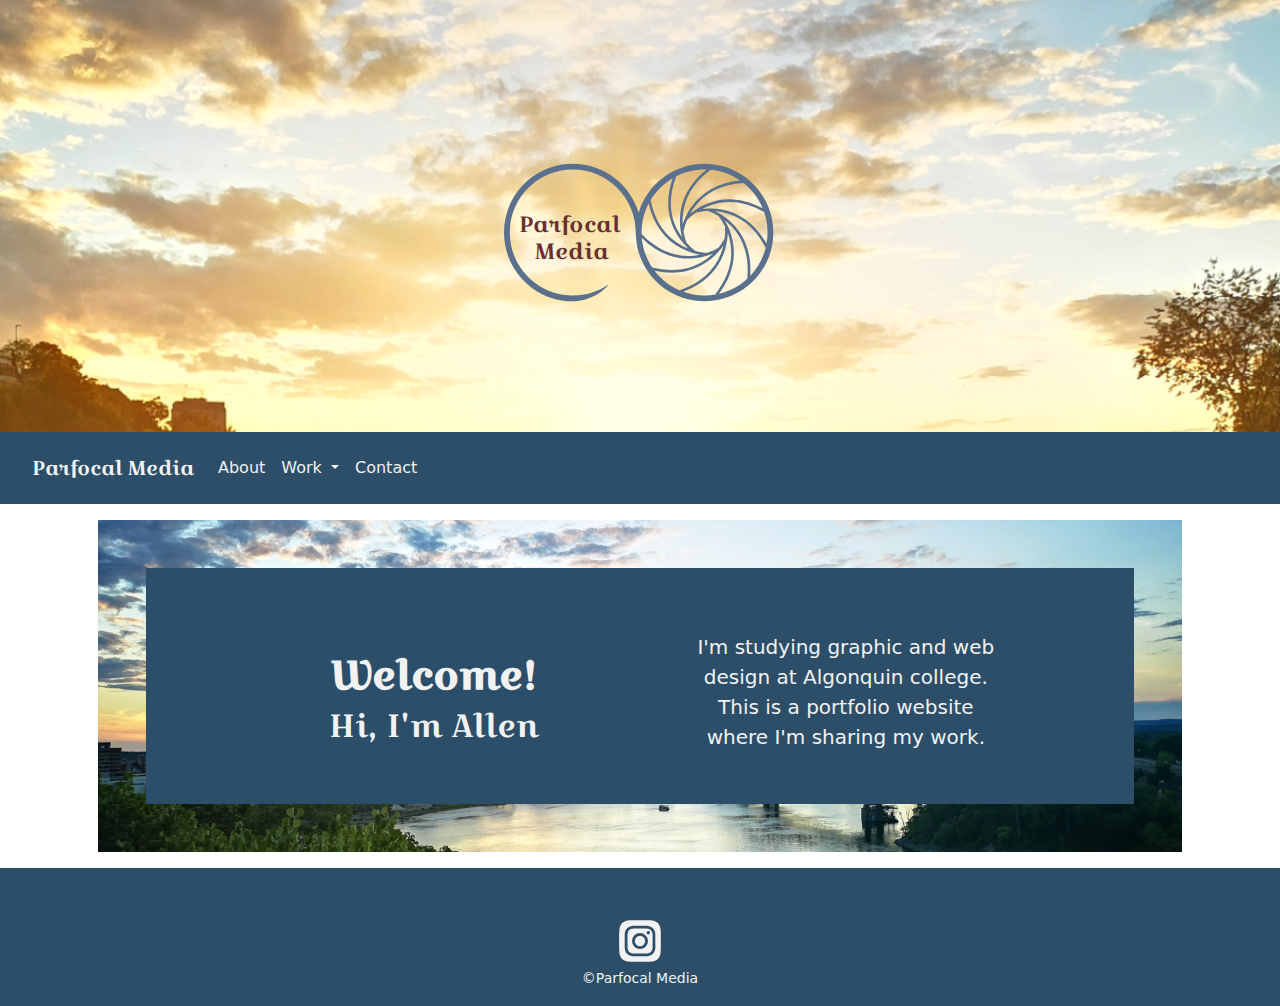
<file: index.html>
<!DOCTYPE html>
<html lang="en">
<head>
    <meta charset="UTF-8">
    <meta http-equiv="X-UA-Compatible" content="IE=edge">
    <meta name="viewport" content="width=device-width, initial-scale=1.0">
    <title>Parfocal - Home</title>
    <link rel="stylesheet" href="styles/style.css">
    <link rel="preconnect" href="https://fonts.googleapis.com">
    <link rel="preconnect" href="https://fonts.gstatic.com" crossorigin>
    <link href="https://fonts.googleapis.com/css2?family=Croissant+One&family=Raleway:ital@0;1&display=swap" rel="stylesheet">
    <link rel="icon" href="imgs/logo_small_transparent.png" type="image/x-icon">
</head>
<body>
    <header>
        <a href="#skiptarget" class="skip">Skip to main content</a>
        <!--headder with background image-->
        <div class="headderbanner">
            <!--logo and link home-->
            <a class="vectorlink" href="index.html">
                <svg class="headlogo" version="1.1" xmlns="http://www.w3.org/2000/svg" xmlns:xlink="http://www.w3.org/1999/xlink" viewBox="-55 0 1200 600">
                    <style type="text/css">
                        .st1{fill:#5A708C;}
                        .st3{fill:#683131;
                            font-family: 'Croissant One', cursive;
                            font-size: 83px;
                        }
                    </style>
                    <g id="Layer_3">
                        <g>
                            <path class="st1" d="M787.1,44.1c-116.8,0-215.4,77.6-247.1,184c-31.8-106.4-130.4-184-247.1-184C150.5,44.1,35,159.6,35,302
                                s115.5,257.9,257.9,257.9c51.3,0,112.5-30.1,133.6-63.2c-38,26.1-84,41.4-133.6,41.4C162.5,538.1,56.8,432.4,56.8,302
                                S162.5,65.9,292.9,65.9S529,171.6,529,302c0,12.1,4.8,58.7,11,73.8c31.8,106.4,130.4,184,247.1,184
                                c142.4,0,257.9-115.5,257.9-257.9S929.5,44.1,787.1,44.1z M1019.5,344.3c-21.2-37.9-47.3-68.2-77.8-90.2
                                c-26.9-19.3-57.1-32.3-90-38.5c-18.6-3.5-35.9-4.5-50.7-4.1c-0.2-0.1-0.4-0.1-0.5-0.1l0,0.1c-7.8,0.2-14.9,0.7-21.2,1.4
                                c6.4-3.3,13.2-6.6,20.5-9.5c67-27.1,137.8-19.8,210.7,21.7c8.3,24.1,12.8,50,12.8,76.9C1023.2,316.4,1021.9,330.6,1019.5,344.3z
                                M948.2,474.6c-29.6,27.6-66.2,47.7-107,57.3c26.7-35.8,44-72.9,51.5-110.7c6.4-32.5,5.6-65.4-2.4-97.8
                                c-4.5-18.4-10.8-34.5-17.3-47.8c0-0.2-0.1-0.4-0.1-0.5l-0.2,0c-3.4-7-6.9-13.3-10.1-18.7c5.8,4.5,11.7,9.4,17.5,15
                                c52.8,50.2,75.4,118.5,67.2,203.1L948.2,474.6z M863.4,278.6c0.6,5.6,1.8,22.2-0.7,44.5c-2.5,5-10.5,19.7-24.7,37.1
                                c-4.9,2.9-19.5,10.9-40.8,17.8c-5.6-0.2-22.2-1.3-43.9-7c-4.6-3.2-18-13.2-33.2-29.7c-2.1-5.2-8-20.8-11.8-42.9
                                c1-5.5,4.5-21.8,13.2-42.5c3.8-4.1,15.5-15.9,34.1-28.6c5.4-1.4,21.7-5,44.2-5.6c5.3,1.8,21,7.6,40.2,19.2
                                C843.4,245.2,853.5,258.5,863.4,278.6z M591.2,433.8c-21.8-32.4-35.8-70.4-39.3-111.5c31,30.3,64.5,52,100,64.5
                                c24.1,8.5,49,12.7,74.4,12.7c7.6,0,15.2-0.4,22.8-1.1c18.9-1.9,35.7-5.8,49.8-10.3c0.2,0,0.3,0,0.4,0c0,0,0,0,0.1,0l0-0.2
                                c7.4-2.4,14.1-4.9,19.9-7.3c-5.3,5.1-11,10.2-17.3,15.2c-57.2,45.1-128,57.8-210.6,37.6L591.2,433.8z M712.6,250.9
                                c-3.1,7.2-5.5,13.9-7.5,19.8c-0.4-7.3-0.5-15-0.1-23c3.3-71.3,38.7-132.1,105.3-180.7c40.7,4,78.4,18.3,110.4,40.2
                                c-41.8,3.8-78.9,14.9-110.7,33c-28.8,16.4-53.1,38.6-72.4,65.8c-11,15.5-19,30.8-24.8,44.4c-0.1,0.2-0.3,0.3-0.3,0.4L712.6,250.9z
                                M1004.9,210.7c-37.7-19.8-75.5-30.9-112.4-32.8c-33.1-1.7-65.5,3.7-96.5,16.2c-17.6,7.1-32.6,15.6-44.9,23.9
                                c-0.2,0.1-0.4,0.1-0.5,0.1l0,0.1c-6.5,4.4-12.2,8.7-17.1,12.6c3.5-6.3,7.5-12.6,12.1-19.1c41.4-58.6,104.4-90.7,187.3-95.5
                                C964.4,141,989.3,173.4,1004.9,210.7z M794.9,66c-32.8,25.7-57.9,55-74.7,87.2c-15.3,29.3-23.8,61.1-25.3,94.5
                                c-0.8,19,0.7,36.2,3.1,50.7c0,0.2-0.1,0.4-0.1,0.5l0.2,0c1.3,7.7,2.8,14.7,4.4,20.8c-4.3-5.9-8.5-12.3-12.5-19.3
                                C654.1,238.6,651.1,168.2,681,91C712.9,75,749,65.9,787.1,65.9C789.7,65.9,792.3,65.9,794.9,66z M667.6,98.3
                                c-13.9,39.6-19.2,78-15.9,114.4c3,33,13,64.3,29.8,93.2c9.5,16.4,20.1,30,30,41c0.1,0.2,0.2,0.4,0.2,0.4l0.1-0.1
                                c5.3,5.8,10.3,10.8,14.9,15.1c-6.7-2.6-13.6-5.7-20.6-9.2c-64.2-32.8-105-91-121.4-172.9C605.2,146.5,633.7,118.3,667.6,98.3z
                                M577.4,193.4c9.7,41.4,26.1,77.2,48.8,106.4c20.3,26.1,45.7,47.1,75.5,62.3c16.9,8.6,33.2,14.4,47.4,18.3
                                c0.2,0.1,0.3,0.2,0.4,0.3l0.1-0.1c7.6,2,14.5,3.5,20.7,4.6c-7.2,1.4-14.8,2.6-22.7,3.4c-72.1,7-138.2-20.3-196.5-81.2
                                c0-1.7-0.1-3.5-0.1-5.2C551,262.8,560.6,225.9,577.4,193.4z M599.6,445.5c22,4.7,43.4,7,64,7c19.7,0,38.7-2.1,56.8-6.4
                                c32.2-7.6,61.8-22,88-42.8c14.9-11.8,26.9-24.2,36.3-35.6c0.2-0.1,0.3-0.2,0.4-0.3l-0.1-0.1c5-6,9.2-11.7,12.8-16.9
                                c-1.7,7.1-3.7,14.5-6.4,22.1c-23.7,68.9-76.5,117.8-156.9,145.5l0.5,1.5C657.3,503.5,624.4,477.8,599.6,445.5z M707.1,524.2
                                c41.8-15.6,76.4-37.6,103.1-65.3c23-23.8,40.1-52,50.9-83.6c6.1-18,9.5-34.9,11.3-49.6c0.1-0.2,0.2-0.4,0.2-0.4l-0.1-0.1
                                c0.9-7.8,1.4-14.9,1.6-21.2c2.4,6.9,4.7,14.2,6.6,22c17.3,70.8-0.6,140.5-53.3,207.2l1.4,1.1c-13.5,2.4-27.5,3.7-41.7,3.7
                                C759,538.1,732.1,533.2,707.1,524.2z M958.3,464.6c3-44.1-2.6-84.3-16.6-119.8c-12.1-30.8-30.6-58.1-54.9-81
                                c-13.8-13-27.8-23.2-40.4-30.9c-0.1-0.2-0.3-0.3-0.3-0.4l-0.1,0.1c-6.7-4.1-12.9-7.5-18.6-10.3c7.3,0.6,14.9,1.6,22.8,3.1
                                c71.3,13.6,127.2,58.7,166,133.9C1006.2,399.5,985.9,435.6,958.3,464.6z"/>
                        </g>
                    </g>
                    <g id="Layer_1">
                        <text><tspan x="90" y="300" class="st3">Parfocal</tspan><tspan x="150" y="400" class="st3">Media</tspan></text>
                    </g>
                </svg>
            </a>
        </div>
        <!--responsive nav-->
        <nav class="navbar navbar-expand-md">
                <a class="navbar-brand" href="index.html">Parfocal Media</a>
                <button class="navbar-toggler" type="button" data-bs-toggle="collapse" data-bs-target="#navbarNav">
                    <span class="navbar-dark navbar-toggler-icon"></span>
                </button>
                <div class="collapse navbar-collapse" id="navbarNav">
                    <ul class="navbar-nav">
                        <li class="nav-item">
                            <a class="nav-link" href="about.html">About</a>
                        </li>
                        <li class="nav-item dropdown">
                            <a class="nav-link dropdown-toggle" href="#" id="workDropdown" role="button" data-bs-toggle="dropdown" aria-expanded="false">
                                Work
                            </a>
                            <ul class="dropdown-menu" aria-labelledby="workDropdown">
                                <li><a class="dropdown-item" href="photography.html">Photography</a></li>
                                <li><a class="dropdown-item" href="videography.html">Videography</a></li>
                                <li><a class="dropdown-item" href="graphics.html">Graphic Design</a></li>
                                <li><a class="dropdown-item" href="webdev.html">Web Development</a></li>
                            </ul>
                        </li>
                        <li class="nav-item">
                            <a class="nav-link" href="contact.html">Contact</a>
                        </li>
                    </ul>
                </div>
        </nav>
    </header>
    <main>
        <div class="container">
            <!--hero banner-->
            <div class="hero">
                <div class="container bluebox">
                    <div class="row justify-content-center align-items-center">
                        <div class="col-lg-5 headders">
                            <h1 id="skiptarget">Welcome!</h1>
                            <h2>Hi, I'm Allen</h2>
                        </div>
                        <div class="col-lg-5">
                            <article>I'm studying graphic and web design at Algonquin college. This is a portfolio website where I'm sharing my work.</article>
                        </div>
                    </div>
                </div>
            </div>
        </div>
    </main>
    <footer>
        <!--footer extending full width-->
        <div class="container-fluid">
            <!--social media links-->
            <ul class="smlist socials" itemscope itemtype="https://schema.org/LocalBusiness" >
                <li><a itemprop="url" href="https://www.instagram.com/parfocalmedia/" target="_blank">
                    <svg xmlns="http://www.w3.org/2000/svg" data-name="Layer 1" width="50" height="50" viewBox="0 0 24 24" id="instagram">
                        <title>Instagram</title>
                        <path fill="#f2f2f2" d="M12,9.52A2.48,2.48,0,1,0,14.48,12,2.48,2.48,0,0,0,12,9.52Zm9.93-2.45a6.53,6.53,0,0,0-.42-2.26,4,4,0,0,0-2.32-2.32,6.53,6.53,0,0,0-2.26-.42C15.64,2,15.26,2,12,2s-3.64,0-4.93.07a6.53,6.53,0,0,0-2.26.42A4,4,0,0,0,2.49,4.81a6.53,6.53,0,0,0-.42,2.26C2,8.36,2,8.74,2,12s0,3.64.07,4.93a6.86,6.86,0,0,0,.42,2.27,3.94,3.94,0,0,0,.91,1.4,3.89,3.89,0,0,0,1.41.91,6.53,6.53,0,0,0,2.26.42C8.36,22,8.74,22,12,22s3.64,0,4.93-.07a6.53,6.53,0,0,0,2.26-.42,3.89,3.89,0,0,0,1.41-.91,3.94,3.94,0,0,0,.91-1.4,6.6,6.6,0,0,0,.42-2.27C22,15.64,22,15.26,22,12S22,8.36,21.93,7.07Zm-2.54,8A5.73,5.73,0,0,1,19,16.87,3.86,3.86,0,0,1,16.87,19a5.73,5.73,0,0,1-1.81.35c-.79,0-1,0-3.06,0s-2.27,0-3.06,0A5.73,5.73,0,0,1,7.13,19a3.51,3.51,0,0,1-1.31-.86A3.51,3.51,0,0,1,5,16.87a5.49,5.49,0,0,1-.34-1.81c0-.79,0-1,0-3.06s0-2.27,0-3.06A5.49,5.49,0,0,1,5,7.13a3.51,3.51,0,0,1,.86-1.31A3.59,3.59,0,0,1,7.13,5a5.73,5.73,0,0,1,1.81-.35h0c.79,0,1,0,3.06,0s2.27,0,3.06,0A5.73,5.73,0,0,1,16.87,5a3.51,3.51,0,0,1,1.31.86A3.51,3.51,0,0,1,19,7.13a5.73,5.73,0,0,1,.35,1.81c0,.79,0,1,0,3.06S19.42,14.27,19.39,15.06Zm-1.6-7.44a2.38,2.38,0,0,0-1.41-1.41A4,4,0,0,0,15,6c-.78,0-1,0-3,0s-2.22,0-3,0a4,4,0,0,0-1.38.26A2.38,2.38,0,0,0,6.21,7.62,4.27,4.27,0,0,0,6,9c0,.78,0,1,0,3s0,2.22,0,3a4.27,4.27,0,0,0,.26,1.38,2.38,2.38,0,0,0,1.41,1.41A4.27,4.27,0,0,0,9,18.05H9c.78,0,1,0,3,0s2.22,0,3,0a4,4,0,0,0,1.38-.26,2.38,2.38,0,0,0,1.41-1.41A4,4,0,0,0,18.05,15c0-.78,0-1,0-3s0-2.22,0-3A3.78,3.78,0,0,0,17.79,7.62ZM12,15.82A3.81,3.81,0,0,1,8.19,12h0A3.82,3.82,0,1,1,12,15.82Zm4-6.89a.9.9,0,0,1,0-1.79h0a.9.9,0,0,1,0,1.79Z"></path>
                    </svg>
                </a></li>
                <!-- links out for now
                <li><a itemprop="url" href="https://www.facebook.com/" target="_blank">
                    <svg xmlns="http://www.w3.org/2000/svg" data-name="Layer 1" width="50" height="50" viewBox="0 0 24 24" id="facebook">
                        <title>Facebook</title>
                        <path fill="#f2f2f2" d="M20.9,2H3.1A1.1,1.1,0,0,0,2,3.1V20.9A1.1,1.1,0,0,0,3.1,22h9.58V14.25h-2.6v-3h2.6V9a3.64,3.64,0,0,1,3.88-4,20.26,20.26,0,0,1,2.33.12v2.7H17.3c-1.26,0-1.5.6-1.5,1.47v1.93h3l-.39,3H15.8V22h5.1A1.1,1.1,0,0,0,22,20.9V3.1A1.1,1.1,0,0,0,20.9,2Z"></path></svg>        
                </a></li>
                <li><a itemprop="url" href="https://ca.linkedin.com/"  target="_blank">
                    <svg xmlns="http://www.w3.org/2000/svg" data-name="Layer 1" width="50" height="50" viewBox="0 0 24 24" id="linkedin">
                        <title>Linked In</title>
                        <path fill="#f2f2f2" d="M20.47,2H3.53A1.45,1.45,0,0,0,2.06,3.43V20.57A1.45,1.45,0,0,0,3.53,22H20.47a1.45,1.45,0,0,0,1.47-1.43V3.43A1.45,1.45,0,0,0,20.47,2ZM8.09,18.74h-3v-9h3ZM6.59,8.48h0a1.56,1.56,0,1,1,0-3.12,1.57,1.57,0,1,1,0,3.12ZM18.91,18.74h-3V13.91c0-1.21-.43-2-1.52-2A1.65,1.65,0,0,0,12.85,13a2,2,0,0,0-.1.73v5h-3s0-8.18,0-9h3V11A3,3,0,0,1,15.46,9.5c2,0,3.45,1.29,3.45,4.06Z"></path>
                    </svg>
                </a></li>
                -->
            </ul>
            <div class="footercr" itemscope itemtype="https://schema.org/LocalBusiness">
                <small class="copyright" itemprop="legalName">&copy;Parfocal Media</small>
            </div>
        </div>
    </footer>

    <!-- Latest compiled and minified CSS -->
    <link rel="stylesheet" href="https://cdn.jsdelivr.net/npm/bootstrap@5.3.0/dist/css/bootstrap.min.css">

    <!-- jQuery library -->
    <script src="https://cdn.jsdelivr.net/npm/jquery@3.6.3/dist/jquery.slim.min.js"></script>

    <!-- Popper JS -->
    <script src="https://cdn.jsdelivr.net/npm/popper.js@1.16.1/dist/umd/popper.min.js"></script>

    <!-- JavaScript Bundle with Popper -->
    <script src="https://cdn.jsdelivr.net/npm/bootstrap@5.3.0/dist/js/bootstrap.bundle.min.js"></script>

</body>
</html>
</file>
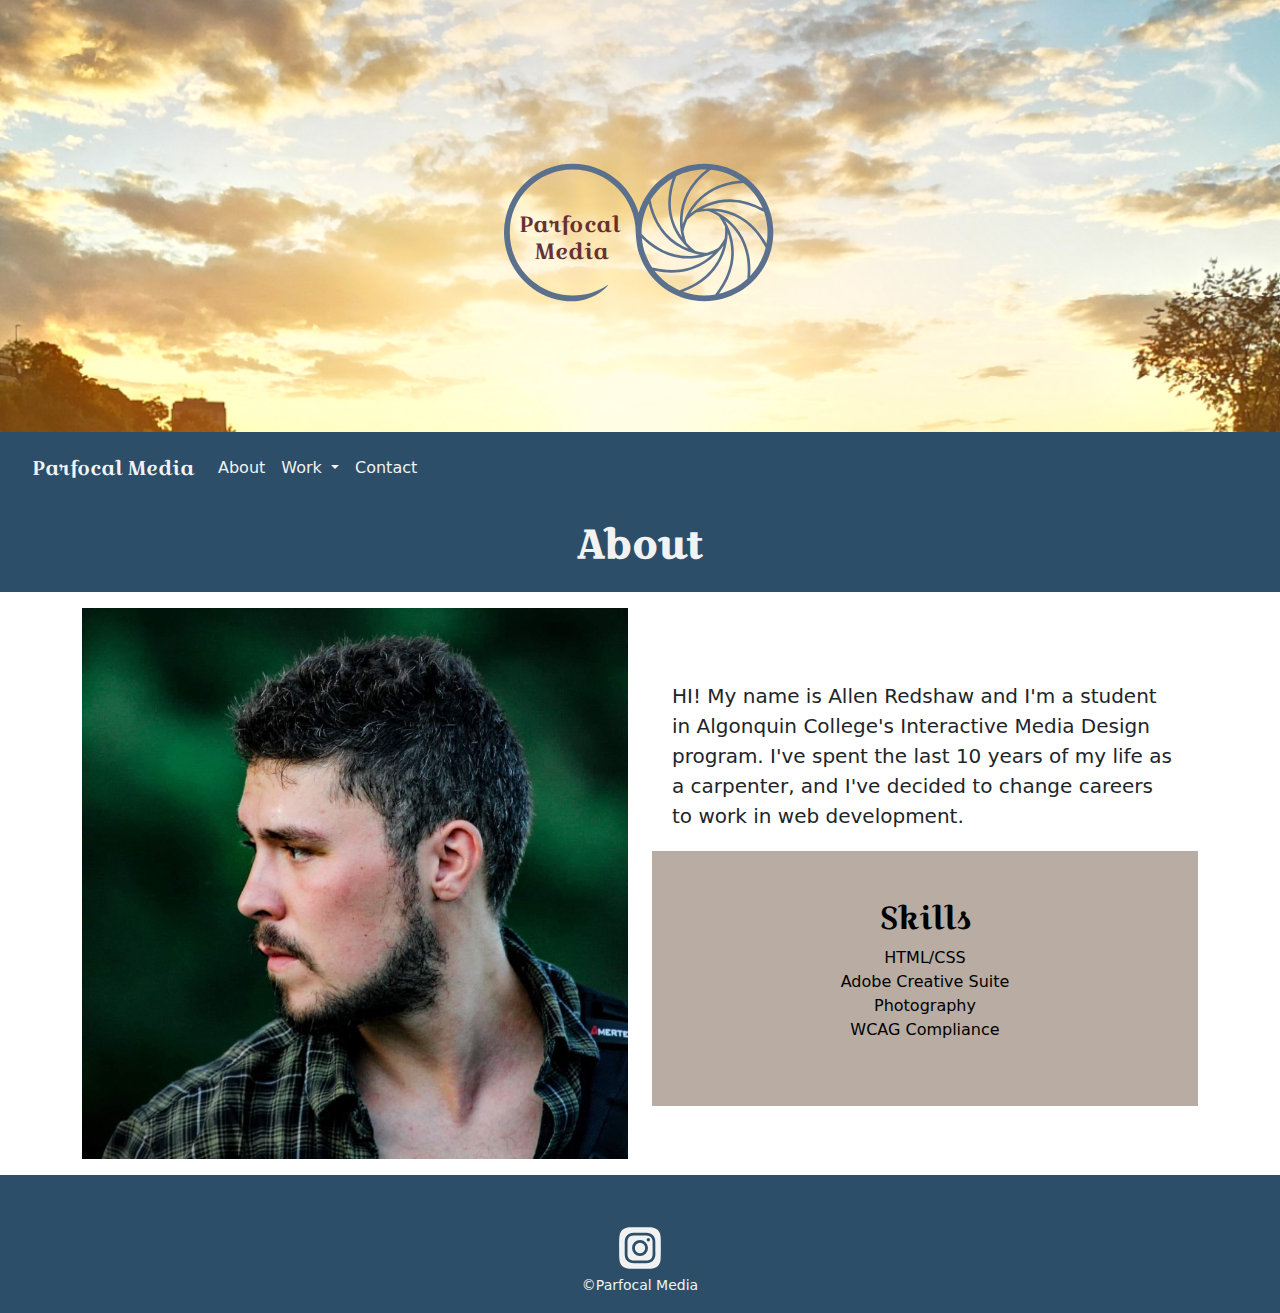
<file: about.html>
<!DOCTYPE html>
<html lang="en">
<head>
    <meta charset="UTF-8">
    <meta http-equiv="X-UA-Compatible" content="IE=edge">
    <meta name="viewport" content="width=device-width, initial-scale=1.0">
    <title>Parfocal - About</title>
    <link rel="stylesheet" href="styles/style.css">
    <link rel="preconnect" href="https://fonts.googleapis.com">
    <link rel="preconnect" href="https://fonts.gstatic.com" crossorigin>
    <link href="https://fonts.googleapis.com/css2?family=Croissant+One&family=Raleway:ital@0;1&display=swap" rel="stylesheet">
    <link rel="icon" href="imgs/logo_small_transparent.png" type="image/x-icon">
</head>
<body>
    <header>
        <a href="#skiptarget" class="skip">Skip to main content</a>
        <!--headder with background image-->
        <div class="headderbanner">
            <!--logo and link home-->
            <a class="vectorlink" href="index.html">
                <svg class="headlogo" version="1.1" xmlns="http://www.w3.org/2000/svg" xmlns:xlink="http://www.w3.org/1999/xlink" viewBox="-55 0 1200 600">
                    <style type="text/css">
                        .st1{fill:#5A708C;}
                        .st3{fill:#683131;
                            font-family: 'Croissant One', cursive;
                            font-size: 83px;
                        }
                    </style>
                    <g id="Layer_3">
                        <g>
                            <path class="st1" d="M787.1,44.1c-116.8,0-215.4,77.6-247.1,184c-31.8-106.4-130.4-184-247.1-184C150.5,44.1,35,159.6,35,302
                                s115.5,257.9,257.9,257.9c51.3,0,112.5-30.1,133.6-63.2c-38,26.1-84,41.4-133.6,41.4C162.5,538.1,56.8,432.4,56.8,302
                                S162.5,65.9,292.9,65.9S529,171.6,529,302c0,12.1,4.8,58.7,11,73.8c31.8,106.4,130.4,184,247.1,184
                                c142.4,0,257.9-115.5,257.9-257.9S929.5,44.1,787.1,44.1z M1019.5,344.3c-21.2-37.9-47.3-68.2-77.8-90.2
                                c-26.9-19.3-57.1-32.3-90-38.5c-18.6-3.5-35.9-4.5-50.7-4.1c-0.2-0.1-0.4-0.1-0.5-0.1l0,0.1c-7.8,0.2-14.9,0.7-21.2,1.4
                                c6.4-3.3,13.2-6.6,20.5-9.5c67-27.1,137.8-19.8,210.7,21.7c8.3,24.1,12.8,50,12.8,76.9C1023.2,316.4,1021.9,330.6,1019.5,344.3z
                                M948.2,474.6c-29.6,27.6-66.2,47.7-107,57.3c26.7-35.8,44-72.9,51.5-110.7c6.4-32.5,5.6-65.4-2.4-97.8
                                c-4.5-18.4-10.8-34.5-17.3-47.8c0-0.2-0.1-0.4-0.1-0.5l-0.2,0c-3.4-7-6.9-13.3-10.1-18.7c5.8,4.5,11.7,9.4,17.5,15
                                c52.8,50.2,75.4,118.5,67.2,203.1L948.2,474.6z M863.4,278.6c0.6,5.6,1.8,22.2-0.7,44.5c-2.5,5-10.5,19.7-24.7,37.1
                                c-4.9,2.9-19.5,10.9-40.8,17.8c-5.6-0.2-22.2-1.3-43.9-7c-4.6-3.2-18-13.2-33.2-29.7c-2.1-5.2-8-20.8-11.8-42.9
                                c1-5.5,4.5-21.8,13.2-42.5c3.8-4.1,15.5-15.9,34.1-28.6c5.4-1.4,21.7-5,44.2-5.6c5.3,1.8,21,7.6,40.2,19.2
                                C843.4,245.2,853.5,258.5,863.4,278.6z M591.2,433.8c-21.8-32.4-35.8-70.4-39.3-111.5c31,30.3,64.5,52,100,64.5
                                c24.1,8.5,49,12.7,74.4,12.7c7.6,0,15.2-0.4,22.8-1.1c18.9-1.9,35.7-5.8,49.8-10.3c0.2,0,0.3,0,0.4,0c0,0,0,0,0.1,0l0-0.2
                                c7.4-2.4,14.1-4.9,19.9-7.3c-5.3,5.1-11,10.2-17.3,15.2c-57.2,45.1-128,57.8-210.6,37.6L591.2,433.8z M712.6,250.9
                                c-3.1,7.2-5.5,13.9-7.5,19.8c-0.4-7.3-0.5-15-0.1-23c3.3-71.3,38.7-132.1,105.3-180.7c40.7,4,78.4,18.3,110.4,40.2
                                c-41.8,3.8-78.9,14.9-110.7,33c-28.8,16.4-53.1,38.6-72.4,65.8c-11,15.5-19,30.8-24.8,44.4c-0.1,0.2-0.3,0.3-0.3,0.4L712.6,250.9z
                                M1004.9,210.7c-37.7-19.8-75.5-30.9-112.4-32.8c-33.1-1.7-65.5,3.7-96.5,16.2c-17.6,7.1-32.6,15.6-44.9,23.9
                                c-0.2,0.1-0.4,0.1-0.5,0.1l0,0.1c-6.5,4.4-12.2,8.7-17.1,12.6c3.5-6.3,7.5-12.6,12.1-19.1c41.4-58.6,104.4-90.7,187.3-95.5
                                C964.4,141,989.3,173.4,1004.9,210.7z M794.9,66c-32.8,25.7-57.9,55-74.7,87.2c-15.3,29.3-23.8,61.1-25.3,94.5
                                c-0.8,19,0.7,36.2,3.1,50.7c0,0.2-0.1,0.4-0.1,0.5l0.2,0c1.3,7.7,2.8,14.7,4.4,20.8c-4.3-5.9-8.5-12.3-12.5-19.3
                                C654.1,238.6,651.1,168.2,681,91C712.9,75,749,65.9,787.1,65.9C789.7,65.9,792.3,65.9,794.9,66z M667.6,98.3
                                c-13.9,39.6-19.2,78-15.9,114.4c3,33,13,64.3,29.8,93.2c9.5,16.4,20.1,30,30,41c0.1,0.2,0.2,0.4,0.2,0.4l0.1-0.1
                                c5.3,5.8,10.3,10.8,14.9,15.1c-6.7-2.6-13.6-5.7-20.6-9.2c-64.2-32.8-105-91-121.4-172.9C605.2,146.5,633.7,118.3,667.6,98.3z
                                M577.4,193.4c9.7,41.4,26.1,77.2,48.8,106.4c20.3,26.1,45.7,47.1,75.5,62.3c16.9,8.6,33.2,14.4,47.4,18.3
                                c0.2,0.1,0.3,0.2,0.4,0.3l0.1-0.1c7.6,2,14.5,3.5,20.7,4.6c-7.2,1.4-14.8,2.6-22.7,3.4c-72.1,7-138.2-20.3-196.5-81.2
                                c0-1.7-0.1-3.5-0.1-5.2C551,262.8,560.6,225.9,577.4,193.4z M599.6,445.5c22,4.7,43.4,7,64,7c19.7,0,38.7-2.1,56.8-6.4
                                c32.2-7.6,61.8-22,88-42.8c14.9-11.8,26.9-24.2,36.3-35.6c0.2-0.1,0.3-0.2,0.4-0.3l-0.1-0.1c5-6,9.2-11.7,12.8-16.9
                                c-1.7,7.1-3.7,14.5-6.4,22.1c-23.7,68.9-76.5,117.8-156.9,145.5l0.5,1.5C657.3,503.5,624.4,477.8,599.6,445.5z M707.1,524.2
                                c41.8-15.6,76.4-37.6,103.1-65.3c23-23.8,40.1-52,50.9-83.6c6.1-18,9.5-34.9,11.3-49.6c0.1-0.2,0.2-0.4,0.2-0.4l-0.1-0.1
                                c0.9-7.8,1.4-14.9,1.6-21.2c2.4,6.9,4.7,14.2,6.6,22c17.3,70.8-0.6,140.5-53.3,207.2l1.4,1.1c-13.5,2.4-27.5,3.7-41.7,3.7
                                C759,538.1,732.1,533.2,707.1,524.2z M958.3,464.6c3-44.1-2.6-84.3-16.6-119.8c-12.1-30.8-30.6-58.1-54.9-81
                                c-13.8-13-27.8-23.2-40.4-30.9c-0.1-0.2-0.3-0.3-0.3-0.4l-0.1,0.1c-6.7-4.1-12.9-7.5-18.6-10.3c7.3,0.6,14.9,1.6,22.8,3.1
                                c71.3,13.6,127.2,58.7,166,133.9C1006.2,399.5,985.9,435.6,958.3,464.6z"/>
                        </g>
                    </g>
                    <g id="Layer_1">
                        <text><tspan x="90" y="300" class="st3">Parfocal</tspan><tspan x="150" y="400" class="st3">Media</tspan></text>
                    </g>
                </svg>
            </a>
        </div>
            <!--responsive nav-->
            <nav class="navbar navbar-expand-md">
                <a class="navbar-brand" href="index.html">Parfocal Media</a>
                <button class="navbar-toggler" type="button" data-bs-toggle="collapse" data-bs-target="#navbarNav">
                    <span class="navbar-dark navbar-toggler-icon"></span>
                </button>
                <div class="collapse navbar-collapse" id="navbarNav">
                    <ul class="navbar-nav">
                        <li class="nav-item">
                            <a class="nav-link" href="about.html">About</a>
                        </li>
                        <li class="nav-item dropdown">
                            <a class="nav-link dropdown-toggle" href="#" id="workDropdown" role="button" data-bs-toggle="dropdown" aria-expanded="false">
                                Work
                            </a>
                            <ul class="dropdown-menu" aria-labelledby="workDropdown">
                                <li><a class="dropdown-item" href="photography.html">Photography</a></li>
                                <li><a class="dropdown-item" href="videography.html">Videography</a></li>
                                <li><a class="dropdown-item" href="graphics.html">Graphic Design</a></li>
                                <li><a class="dropdown-item" href="webdev.html">Web Development</a></li>
                            </ul>
                        </li>
                        <li class="nav-item">
                            <a class="nav-link" href="contact.html">Contact</a>
                        </li>
                    </ul>
                </div>
            </nav>
    </header>
    <main>
        <div class="container-fluid bluebanner">
            <!--about-->
            <h1 id="skiptarget">About</h1>
        </div>
        <!--image of me-->
        <div itemscope itemtype="http://schema.org/Person" class="container">
            <div class="row justify-content-center align-items-md-center">
                <div class="col-12 col-md-6">
                    <picture itemprop="image">
                        <source media="(min-width: 992px)" 
                        srcset="imgs/me-900_x_908.jpg 1x, imgs/me-1800_x_1816.jpg 2x"
                        >
                        <source media="(min-width: 768px)" 
                        srcset="imgs/me-600_x_605.jpg 1x, imgs/me-900_x_908.jpg 2x"
                        >
                        <source media="(max-width: 767px)" 
                        srcset="imgs/me-300_x_303.jpg 1x, imgs/me-600_x_605.jpg 2x"
                        >
                        <img src="imgs/me-600_x_605.jpg" alt="Portrait of Allen Redshaw">
                    </picture>
                </div>
                <div class="col-12 col-md-6">
                    <!--blurb-->
                    <article class="nobox">
                        HI! My name is <span itemprop="givenName">Allen</span> <span itemprop="familyName">Redshaw</span> and I'm a <span itemprop="jobTitle">student</span> in Algonquin College's Interactive Media Design program. I've spent the last 10 years of my life as a carpenter, and I've decided to change careers to work in web development.
                    </article>
                    <aside class="tanbox">
                        <h2>Skills</h2>
                        <ul class="centered-list">
                            <li>HTML/CSS</li>
                            <li>Adobe Creative Suite</li>
                            <li>Photography</li>
                            <li>WCAG Compliance</li>
                        </ul>
                    </aside>
                </div>
            </div>
        </div>
    </main>
    <footer>
        <!--footer extending full width-->
        <div class="container-fluid">
            <!--social media links-->
            <ul class="smlist socials" itemscope itemtype="https://schema.org/LocalBusiness">
                <li><a itemprop="url" href="https://www.instagram.com/parfocalmedia/" target="_blank">
                    <svg xmlns="http://www.w3.org/2000/svg" data-name="Layer 1" width="50" height="50" viewBox="0 0 24 24" id="instagram">
                        <title>Instagram</title>
                        <path fill="#f2f2f2" d="M12,9.52A2.48,2.48,0,1,0,14.48,12,2.48,2.48,0,0,0,12,9.52Zm9.93-2.45a6.53,6.53,0,0,0-.42-2.26,4,4,0,0,0-2.32-2.32,6.53,6.53,0,0,0-2.26-.42C15.64,2,15.26,2,12,2s-3.64,0-4.93.07a6.53,6.53,0,0,0-2.26.42A4,4,0,0,0,2.49,4.81a6.53,6.53,0,0,0-.42,2.26C2,8.36,2,8.74,2,12s0,3.64.07,4.93a6.86,6.86,0,0,0,.42,2.27,3.94,3.94,0,0,0,.91,1.4,3.89,3.89,0,0,0,1.41.91,6.53,6.53,0,0,0,2.26.42C8.36,22,8.74,22,12,22s3.64,0,4.93-.07a6.53,6.53,0,0,0,2.26-.42,3.89,3.89,0,0,0,1.41-.91,3.94,3.94,0,0,0,.91-1.4,6.6,6.6,0,0,0,.42-2.27C22,15.64,22,15.26,22,12S22,8.36,21.93,7.07Zm-2.54,8A5.73,5.73,0,0,1,19,16.87,3.86,3.86,0,0,1,16.87,19a5.73,5.73,0,0,1-1.81.35c-.79,0-1,0-3.06,0s-2.27,0-3.06,0A5.73,5.73,0,0,1,7.13,19a3.51,3.51,0,0,1-1.31-.86A3.51,3.51,0,0,1,5,16.87a5.49,5.49,0,0,1-.34-1.81c0-.79,0-1,0-3.06s0-2.27,0-3.06A5.49,5.49,0,0,1,5,7.13a3.51,3.51,0,0,1,.86-1.31A3.59,3.59,0,0,1,7.13,5a5.73,5.73,0,0,1,1.81-.35h0c.79,0,1,0,3.06,0s2.27,0,3.06,0A5.73,5.73,0,0,1,16.87,5a3.51,3.51,0,0,1,1.31.86A3.51,3.51,0,0,1,19,7.13a5.73,5.73,0,0,1,.35,1.81c0,.79,0,1,0,3.06S19.42,14.27,19.39,15.06Zm-1.6-7.44a2.38,2.38,0,0,0-1.41-1.41A4,4,0,0,0,15,6c-.78,0-1,0-3,0s-2.22,0-3,0a4,4,0,0,0-1.38.26A2.38,2.38,0,0,0,6.21,7.62,4.27,4.27,0,0,0,6,9c0,.78,0,1,0,3s0,2.22,0,3a4.27,4.27,0,0,0,.26,1.38,2.38,2.38,0,0,0,1.41,1.41A4.27,4.27,0,0,0,9,18.05H9c.78,0,1,0,3,0s2.22,0,3,0a4,4,0,0,0,1.38-.26,2.38,2.38,0,0,0,1.41-1.41A4,4,0,0,0,18.05,15c0-.78,0-1,0-3s0-2.22,0-3A3.78,3.78,0,0,0,17.79,7.62ZM12,15.82A3.81,3.81,0,0,1,8.19,12h0A3.82,3.82,0,1,1,12,15.82Zm4-6.89a.9.9,0,0,1,0-1.79h0a.9.9,0,0,1,0,1.79Z"></path>
                    </svg>
                </a></li>
                <!-- links out for now
                <li><a itemprop="url" href="https://www.facebook.com/" target="_blank">
                    <svg xmlns="http://www.w3.org/2000/svg" data-name="Layer 1" width="50" height="50" viewBox="0 0 24 24" id="facebook">
                        <title>Facebook</title>
                        <path fill="#f2f2f2" d="M20.9,2H3.1A1.1,1.1,0,0,0,2,3.1V20.9A1.1,1.1,0,0,0,3.1,22h9.58V14.25h-2.6v-3h2.6V9a3.64,3.64,0,0,1,3.88-4,20.26,20.26,0,0,1,2.33.12v2.7H17.3c-1.26,0-1.5.6-1.5,1.47v1.93h3l-.39,3H15.8V22h5.1A1.1,1.1,0,0,0,22,20.9V3.1A1.1,1.1,0,0,0,20.9,2Z"></path></svg>        
                </a></li>
                <li><a itemprop="url" href="https://ca.linkedin.com/"  target="_blank">
                    <svg xmlns="http://www.w3.org/2000/svg" data-name="Layer 1" width="50" height="50" viewBox="0 0 24 24" id="linkedin">
                        <title>Linked In</title>
                        <path fill="#f2f2f2" d="M20.47,2H3.53A1.45,1.45,0,0,0,2.06,3.43V20.57A1.45,1.45,0,0,0,3.53,22H20.47a1.45,1.45,0,0,0,1.47-1.43V3.43A1.45,1.45,0,0,0,20.47,2ZM8.09,18.74h-3v-9h3ZM6.59,8.48h0a1.56,1.56,0,1,1,0-3.12,1.57,1.57,0,1,1,0,3.12ZM18.91,18.74h-3V13.91c0-1.21-.43-2-1.52-2A1.65,1.65,0,0,0,12.85,13a2,2,0,0,0-.1.73v5h-3s0-8.18,0-9h3V11A3,3,0,0,1,15.46,9.5c2,0,3.45,1.29,3.45,4.06Z"></path>
                    </svg>
                </a></li>
                -->
            </ul>
            <div class="footercr" itemscope itemtype="https://schema.org/LocalBusiness">
                <small class="copyright" itemprop="legalName">&copy;Parfocal Media</small>
            </div>
        </div>
    </footer>
    
    <!-- Latest compiled and minified CSS -->
    <link rel="stylesheet" href="https://cdn.jsdelivr.net/npm/bootstrap@5.3.0/dist/css/bootstrap.min.css">

    <!-- jQuery library -->
    <script src="https://cdn.jsdelivr.net/npm/jquery@3.6.3/dist/jquery.slim.min.js"></script>

    <!-- Popper JS -->
    <script src="https://cdn.jsdelivr.net/npm/popper.js@1.16.1/dist/umd/popper.min.js"></script>

    <!-- JavaScript Bundle with Popper -->
    <script src="https://cdn.jsdelivr.net/npm/bootstrap@5.3.0/dist/js/bootstrap.bundle.min.js"></script>
    
</body>
</html>
</file>
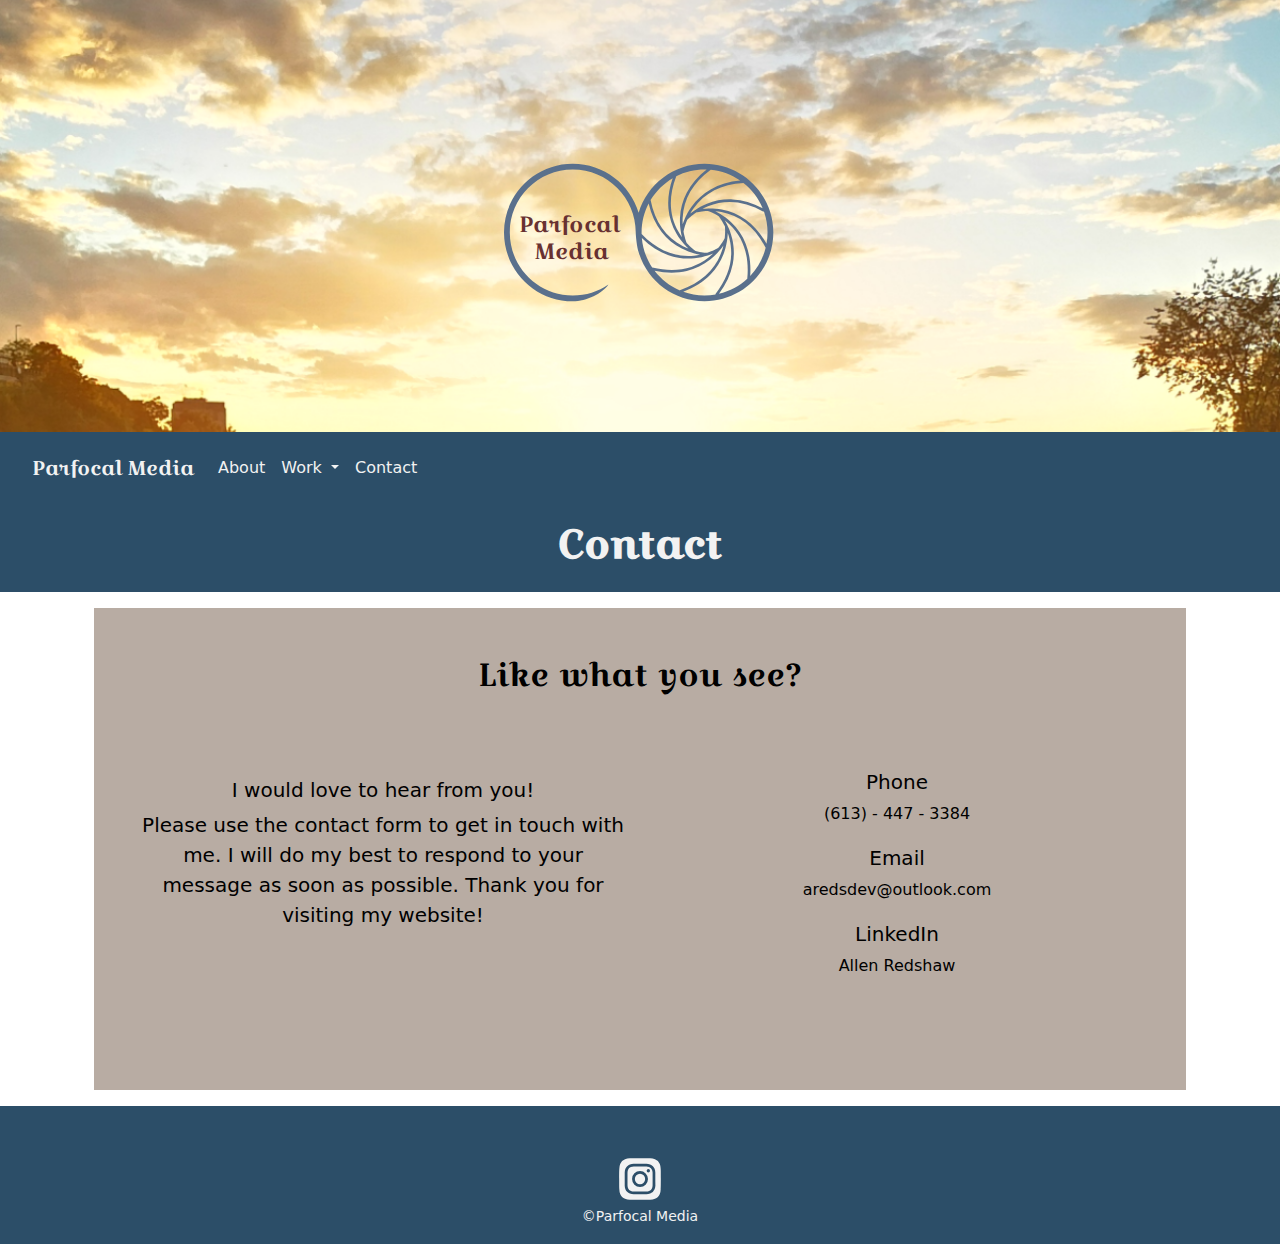
<file: contact.html>
<!DOCTYPE html>
<html lang="en">
<head>
    <meta charset="UTF-8">
    <meta http-equiv="X-UA-Compatible" content="IE=edge">
    <meta name="viewport" content="width=device-width, initial-scale=1.0">
    <title>Parfocal - Contact</title>
    <link rel="stylesheet" href="styles/style.css">
    <link rel="preconnect" href="https://fonts.googleapis.com">
    <link rel="preconnect" href="https://fonts.gstatic.com" crossorigin>
    <link href="https://fonts.googleapis.com/css2?family=Croissant+One&family=Raleway:ital@0;1&display=swap" rel="stylesheet">
    <link rel="icon" href="imgs/logo_small_transparent.png" type="image/x-icon">
</head>
<body>
    <header>
        <a href="#skiptarget" class="skip">Skip to main content</a>
        <!--headder with background image-->
        <div class="headderbanner">
            <!--logo and link home-->
            <a class="vectorlink" href="index.html">
                <svg class="headlogo" version="1.1" xmlns="http://www.w3.org/2000/svg" xmlns:xlink="http://www.w3.org/1999/xlink" viewBox="-55 0 1200 600">
                    <style type="text/css">
                        .st1{fill:#5A708C;}
                        .st3{fill:#683131;
                            font-family: 'Croissant One', cursive;
                            font-size: 83px;
                        }
                    </style>
                    <g id="Layer_3">
                        <g>
                            <path class="st1" d="M787.1,44.1c-116.8,0-215.4,77.6-247.1,184c-31.8-106.4-130.4-184-247.1-184C150.5,44.1,35,159.6,35,302
                                s115.5,257.9,257.9,257.9c51.3,0,112.5-30.1,133.6-63.2c-38,26.1-84,41.4-133.6,41.4C162.5,538.1,56.8,432.4,56.8,302
                                S162.5,65.9,292.9,65.9S529,171.6,529,302c0,12.1,4.8,58.7,11,73.8c31.8,106.4,130.4,184,247.1,184
                                c142.4,0,257.9-115.5,257.9-257.9S929.5,44.1,787.1,44.1z M1019.5,344.3c-21.2-37.9-47.3-68.2-77.8-90.2
                                c-26.9-19.3-57.1-32.3-90-38.5c-18.6-3.5-35.9-4.5-50.7-4.1c-0.2-0.1-0.4-0.1-0.5-0.1l0,0.1c-7.8,0.2-14.9,0.7-21.2,1.4
                                c6.4-3.3,13.2-6.6,20.5-9.5c67-27.1,137.8-19.8,210.7,21.7c8.3,24.1,12.8,50,12.8,76.9C1023.2,316.4,1021.9,330.6,1019.5,344.3z
                                M948.2,474.6c-29.6,27.6-66.2,47.7-107,57.3c26.7-35.8,44-72.9,51.5-110.7c6.4-32.5,5.6-65.4-2.4-97.8
                                c-4.5-18.4-10.8-34.5-17.3-47.8c0-0.2-0.1-0.4-0.1-0.5l-0.2,0c-3.4-7-6.9-13.3-10.1-18.7c5.8,4.5,11.7,9.4,17.5,15
                                c52.8,50.2,75.4,118.5,67.2,203.1L948.2,474.6z M863.4,278.6c0.6,5.6,1.8,22.2-0.7,44.5c-2.5,5-10.5,19.7-24.7,37.1
                                c-4.9,2.9-19.5,10.9-40.8,17.8c-5.6-0.2-22.2-1.3-43.9-7c-4.6-3.2-18-13.2-33.2-29.7c-2.1-5.2-8-20.8-11.8-42.9
                                c1-5.5,4.5-21.8,13.2-42.5c3.8-4.1,15.5-15.9,34.1-28.6c5.4-1.4,21.7-5,44.2-5.6c5.3,1.8,21,7.6,40.2,19.2
                                C843.4,245.2,853.5,258.5,863.4,278.6z M591.2,433.8c-21.8-32.4-35.8-70.4-39.3-111.5c31,30.3,64.5,52,100,64.5
                                c24.1,8.5,49,12.7,74.4,12.7c7.6,0,15.2-0.4,22.8-1.1c18.9-1.9,35.7-5.8,49.8-10.3c0.2,0,0.3,0,0.4,0c0,0,0,0,0.1,0l0-0.2
                                c7.4-2.4,14.1-4.9,19.9-7.3c-5.3,5.1-11,10.2-17.3,15.2c-57.2,45.1-128,57.8-210.6,37.6L591.2,433.8z M712.6,250.9
                                c-3.1,7.2-5.5,13.9-7.5,19.8c-0.4-7.3-0.5-15-0.1-23c3.3-71.3,38.7-132.1,105.3-180.7c40.7,4,78.4,18.3,110.4,40.2
                                c-41.8,3.8-78.9,14.9-110.7,33c-28.8,16.4-53.1,38.6-72.4,65.8c-11,15.5-19,30.8-24.8,44.4c-0.1,0.2-0.3,0.3-0.3,0.4L712.6,250.9z
                                M1004.9,210.7c-37.7-19.8-75.5-30.9-112.4-32.8c-33.1-1.7-65.5,3.7-96.5,16.2c-17.6,7.1-32.6,15.6-44.9,23.9
                                c-0.2,0.1-0.4,0.1-0.5,0.1l0,0.1c-6.5,4.4-12.2,8.7-17.1,12.6c3.5-6.3,7.5-12.6,12.1-19.1c41.4-58.6,104.4-90.7,187.3-95.5
                                C964.4,141,989.3,173.4,1004.9,210.7z M794.9,66c-32.8,25.7-57.9,55-74.7,87.2c-15.3,29.3-23.8,61.1-25.3,94.5
                                c-0.8,19,0.7,36.2,3.1,50.7c0,0.2-0.1,0.4-0.1,0.5l0.2,0c1.3,7.7,2.8,14.7,4.4,20.8c-4.3-5.9-8.5-12.3-12.5-19.3
                                C654.1,238.6,651.1,168.2,681,91C712.9,75,749,65.9,787.1,65.9C789.7,65.9,792.3,65.9,794.9,66z M667.6,98.3
                                c-13.9,39.6-19.2,78-15.9,114.4c3,33,13,64.3,29.8,93.2c9.5,16.4,20.1,30,30,41c0.1,0.2,0.2,0.4,0.2,0.4l0.1-0.1
                                c5.3,5.8,10.3,10.8,14.9,15.1c-6.7-2.6-13.6-5.7-20.6-9.2c-64.2-32.8-105-91-121.4-172.9C605.2,146.5,633.7,118.3,667.6,98.3z
                                M577.4,193.4c9.7,41.4,26.1,77.2,48.8,106.4c20.3,26.1,45.7,47.1,75.5,62.3c16.9,8.6,33.2,14.4,47.4,18.3
                                c0.2,0.1,0.3,0.2,0.4,0.3l0.1-0.1c7.6,2,14.5,3.5,20.7,4.6c-7.2,1.4-14.8,2.6-22.7,3.4c-72.1,7-138.2-20.3-196.5-81.2
                                c0-1.7-0.1-3.5-0.1-5.2C551,262.8,560.6,225.9,577.4,193.4z M599.6,445.5c22,4.7,43.4,7,64,7c19.7,0,38.7-2.1,56.8-6.4
                                c32.2-7.6,61.8-22,88-42.8c14.9-11.8,26.9-24.2,36.3-35.6c0.2-0.1,0.3-0.2,0.4-0.3l-0.1-0.1c5-6,9.2-11.7,12.8-16.9
                                c-1.7,7.1-3.7,14.5-6.4,22.1c-23.7,68.9-76.5,117.8-156.9,145.5l0.5,1.5C657.3,503.5,624.4,477.8,599.6,445.5z M707.1,524.2
                                c41.8-15.6,76.4-37.6,103.1-65.3c23-23.8,40.1-52,50.9-83.6c6.1-18,9.5-34.9,11.3-49.6c0.1-0.2,0.2-0.4,0.2-0.4l-0.1-0.1
                                c0.9-7.8,1.4-14.9,1.6-21.2c2.4,6.9,4.7,14.2,6.6,22c17.3,70.8-0.6,140.5-53.3,207.2l1.4,1.1c-13.5,2.4-27.5,3.7-41.7,3.7
                                C759,538.1,732.1,533.2,707.1,524.2z M958.3,464.6c3-44.1-2.6-84.3-16.6-119.8c-12.1-30.8-30.6-58.1-54.9-81
                                c-13.8-13-27.8-23.2-40.4-30.9c-0.1-0.2-0.3-0.3-0.3-0.4l-0.1,0.1c-6.7-4.1-12.9-7.5-18.6-10.3c7.3,0.6,14.9,1.6,22.8,3.1
                                c71.3,13.6,127.2,58.7,166,133.9C1006.2,399.5,985.9,435.6,958.3,464.6z"/>
                        </g>
                    </g>
                    <g id="Layer_1">
                        <text><tspan x="90" y="300" class="st3">Parfocal</tspan><tspan x="150" y="400" class="st3">Media</tspan></text>
                    </g>
                </svg>
            </a>
        </div>
            <!--responsive nav-->
            <nav class="navbar navbar-expand-md">
                <a class="navbar-brand" href="index.html">Parfocal Media</a>
                <button class="navbar-toggler" type="button" data-bs-toggle="collapse" data-bs-target="#navbarNav">
                    <span class="navbar-dark navbar-toggler-icon"></span>
                </button>
                <div class="collapse navbar-collapse" id="navbarNav">
                    <ul class="navbar-nav">
                        <li class="nav-item">
                            <a class="nav-link" href="about.html">About</a>
                        </li>
                        <li class="nav-item dropdown">
                            <a class="nav-link dropdown-toggle" href="#" id="workDropdown" role="button" data-bs-toggle="dropdown" aria-expanded="false">
                                Work
                            </a>
                            <ul class="dropdown-menu" aria-labelledby="workDropdown">
                                <li><a class="dropdown-item" href="photography.html">Photography</a></li>
                                <li><a class="dropdown-item" href="videography.html">Videography</a></li>
                                <li><a class="dropdown-item" href="graphics.html">Graphic Design</a></li>
                                <li><a class="dropdown-item" href="webdev.html">Web Development</a></li>
                            </ul>
                        </li>
                        <li class="nav-item">
                            <a class="nav-link" href="contact.html">Contact</a>
                        </li>
                    </ul>
                </div>
            </nav>
    </header>
    <main>
        <div class="container-fluid bluebanner">
            <h1 id="skiptarget">Contact</h1>
        </div>
        <div class="container">
            <!--bootstrap grid-->
            <div class="container">
                <div class="row">
                    <div class="col-lg-12"> <!--change the 12 to a 6 whenever the form works-->
                        <div class="d-flex flex-column h-100">
                            <div class="flex-grow-1 tanbox">
                                <h2>Like what you see?</h2>
                                <div class="container tanbox">
                                    <!--nested grid-->
                                    <div class="row justify-content-center align-items-md-center">
                                        <div class="col-md-6">
                                            <article>
                                            <h3>I would love to hear from you!</h3>
                                            Please use the contact form to get in touch with me. I will do my best to respond to your message as soon as possible. Thank you for visiting my website!
                                            </article>
                                        </div>
                                        <div itemscope itemtype="https://schema.org/LocalBusiness" class="col-md-6">
                                            <h3>Phone</h3>
                                            <span itemprop="telephone">(613) - 447 - 3384</span>
                                            <h3>Email</h3>
                                            <span itemprop="email">aredsdev@outlook.com</span>
                                            <h3>LinkedIn</h3>
                                            <!--i dont really have a linkedin-->
                                            <span itemprop="contactPoint">Allen Redshaw</span>
                                        </div>
                                    </div>
                                </div>
                            </div>
                        </div>
                    </div>
                    <!-- no server side yet
                    <div class="col-lg-6">
                        <div class="d-flex flex-column h-100">
                            <div class="flex-fill tanbox">
                                <form>
                                    <h2>Leave A Message!</h2>
                                    <div class="form-group">
                                        <label for="name">Your Name</label>
                                        <input type="text" id="name" name="name" class="form-control">
                                    </div>
                                    <div class="form-group">
                                        <label for="email">Your Email</label>
                                        <input type="email" id="email" name="email" class="form-control">
                                    </div>
                                    <div class="form-group">
                                        <label for="message">Your Message</label>
                                        <textarea id="message" name="message" rows="5" class="form-control"></textarea>
                                    </div>
                                    <button class="bpbt" type="submit">
                                        <span>Submit</span>
                                    </button>
                                </form>
                            </div>
                        </div>
                    </div>
                    -->
                </div>
            </div>
           <!--end of boot strap grid-->
        </div>
    </main>
    <footer>
        <!--footer extending full width-->
        <div class="container-fluid">
            <!--social media links-->
            <ul class="smlist socials" itemscope itemtype="https://schema.org/LocalBusiness" >
                <li><a itemprop="url" href="https://www.instagram.com/parfocalmedia/" target="_blank">
                    <svg xmlns="http://www.w3.org/2000/svg" data-name="Layer 1" width="50" height="50" viewBox="0 0 24 24" id="instagram">
                        <title>Instagram</title>
                        <path fill="#f2f2f2" d="M12,9.52A2.48,2.48,0,1,0,14.48,12,2.48,2.48,0,0,0,12,9.52Zm9.93-2.45a6.53,6.53,0,0,0-.42-2.26,4,4,0,0,0-2.32-2.32,6.53,6.53,0,0,0-2.26-.42C15.64,2,15.26,2,12,2s-3.64,0-4.93.07a6.53,6.53,0,0,0-2.26.42A4,4,0,0,0,2.49,4.81a6.53,6.53,0,0,0-.42,2.26C2,8.36,2,8.74,2,12s0,3.64.07,4.93a6.86,6.86,0,0,0,.42,2.27,3.94,3.94,0,0,0,.91,1.4,3.89,3.89,0,0,0,1.41.91,6.53,6.53,0,0,0,2.26.42C8.36,22,8.74,22,12,22s3.64,0,4.93-.07a6.53,6.53,0,0,0,2.26-.42,3.89,3.89,0,0,0,1.41-.91,3.94,3.94,0,0,0,.91-1.4,6.6,6.6,0,0,0,.42-2.27C22,15.64,22,15.26,22,12S22,8.36,21.93,7.07Zm-2.54,8A5.73,5.73,0,0,1,19,16.87,3.86,3.86,0,0,1,16.87,19a5.73,5.73,0,0,1-1.81.35c-.79,0-1,0-3.06,0s-2.27,0-3.06,0A5.73,5.73,0,0,1,7.13,19a3.51,3.51,0,0,1-1.31-.86A3.51,3.51,0,0,1,5,16.87a5.49,5.49,0,0,1-.34-1.81c0-.79,0-1,0-3.06s0-2.27,0-3.06A5.49,5.49,0,0,1,5,7.13a3.51,3.51,0,0,1,.86-1.31A3.59,3.59,0,0,1,7.13,5a5.73,5.73,0,0,1,1.81-.35h0c.79,0,1,0,3.06,0s2.27,0,3.06,0A5.73,5.73,0,0,1,16.87,5a3.51,3.51,0,0,1,1.31.86A3.51,3.51,0,0,1,19,7.13a5.73,5.73,0,0,1,.35,1.81c0,.79,0,1,0,3.06S19.42,14.27,19.39,15.06Zm-1.6-7.44a2.38,2.38,0,0,0-1.41-1.41A4,4,0,0,0,15,6c-.78,0-1,0-3,0s-2.22,0-3,0a4,4,0,0,0-1.38.26A2.38,2.38,0,0,0,6.21,7.62,4.27,4.27,0,0,0,6,9c0,.78,0,1,0,3s0,2.22,0,3a4.27,4.27,0,0,0,.26,1.38,2.38,2.38,0,0,0,1.41,1.41A4.27,4.27,0,0,0,9,18.05H9c.78,0,1,0,3,0s2.22,0,3,0a4,4,0,0,0,1.38-.26,2.38,2.38,0,0,0,1.41-1.41A4,4,0,0,0,18.05,15c0-.78,0-1,0-3s0-2.22,0-3A3.78,3.78,0,0,0,17.79,7.62ZM12,15.82A3.81,3.81,0,0,1,8.19,12h0A3.82,3.82,0,1,1,12,15.82Zm4-6.89a.9.9,0,0,1,0-1.79h0a.9.9,0,0,1,0,1.79Z"></path>
                    </svg>
                </a></li>
                <!-- links out for now
                <li><a itemprop="url" href="https://www.facebook.com/" target="_blank">
                    <svg xmlns="http://www.w3.org/2000/svg" data-name="Layer 1" width="50" height="50" viewBox="0 0 24 24" id="facebook">
                        <title>Facebook</title>
                        <path fill="#f2f2f2" d="M20.9,2H3.1A1.1,1.1,0,0,0,2,3.1V20.9A1.1,1.1,0,0,0,3.1,22h9.58V14.25h-2.6v-3h2.6V9a3.64,3.64,0,0,1,3.88-4,20.26,20.26,0,0,1,2.33.12v2.7H17.3c-1.26,0-1.5.6-1.5,1.47v1.93h3l-.39,3H15.8V22h5.1A1.1,1.1,0,0,0,22,20.9V3.1A1.1,1.1,0,0,0,20.9,2Z"></path></svg>        
                </a></li>
                <li><a itemprop="url" href="https://ca.linkedin.com/"  target="_blank">
                    <svg xmlns="http://www.w3.org/2000/svg" data-name="Layer 1" width="50" height="50" viewBox="0 0 24 24" id="linkedin">
                        <title>Linked In</title>
                        <path fill="#f2f2f2" d="M20.47,2H3.53A1.45,1.45,0,0,0,2.06,3.43V20.57A1.45,1.45,0,0,0,3.53,22H20.47a1.45,1.45,0,0,0,1.47-1.43V3.43A1.45,1.45,0,0,0,20.47,2ZM8.09,18.74h-3v-9h3ZM6.59,8.48h0a1.56,1.56,0,1,1,0-3.12,1.57,1.57,0,1,1,0,3.12ZM18.91,18.74h-3V13.91c0-1.21-.43-2-1.52-2A1.65,1.65,0,0,0,12.85,13a2,2,0,0,0-.1.73v5h-3s0-8.18,0-9h3V11A3,3,0,0,1,15.46,9.5c2,0,3.45,1.29,3.45,4.06Z"></path>
                    </svg>
                </a></li>
                -->
            </ul>
            <div class="footercr" itemscope itemtype="https://schema.org/LocalBusiness">
                <small class="copyright" itemprop="legalName">&copy;Parfocal Media</small>
            </div>
        </div>
    </footer>
    
    <!-- Latest compiled and minified CSS -->
    <link rel="stylesheet" href="https://cdn.jsdelivr.net/npm/bootstrap@5.3.0/dist/css/bootstrap.min.css">

    <!-- jQuery library -->
    <script src="https://cdn.jsdelivr.net/npm/jquery@3.6.3/dist/jquery.slim.min.js"></script>

    <!-- Popper JS -->
    <script src="https://cdn.jsdelivr.net/npm/popper.js@1.16.1/dist/umd/popper.min.js"></script>

    <!-- JavaScript Bundle with Popper -->
    <script src="https://cdn.jsdelivr.net/npm/bootstrap@5.3.0/dist/js/bootstrap.bundle.min.js"></script>
    
</body>
</html>
</file>
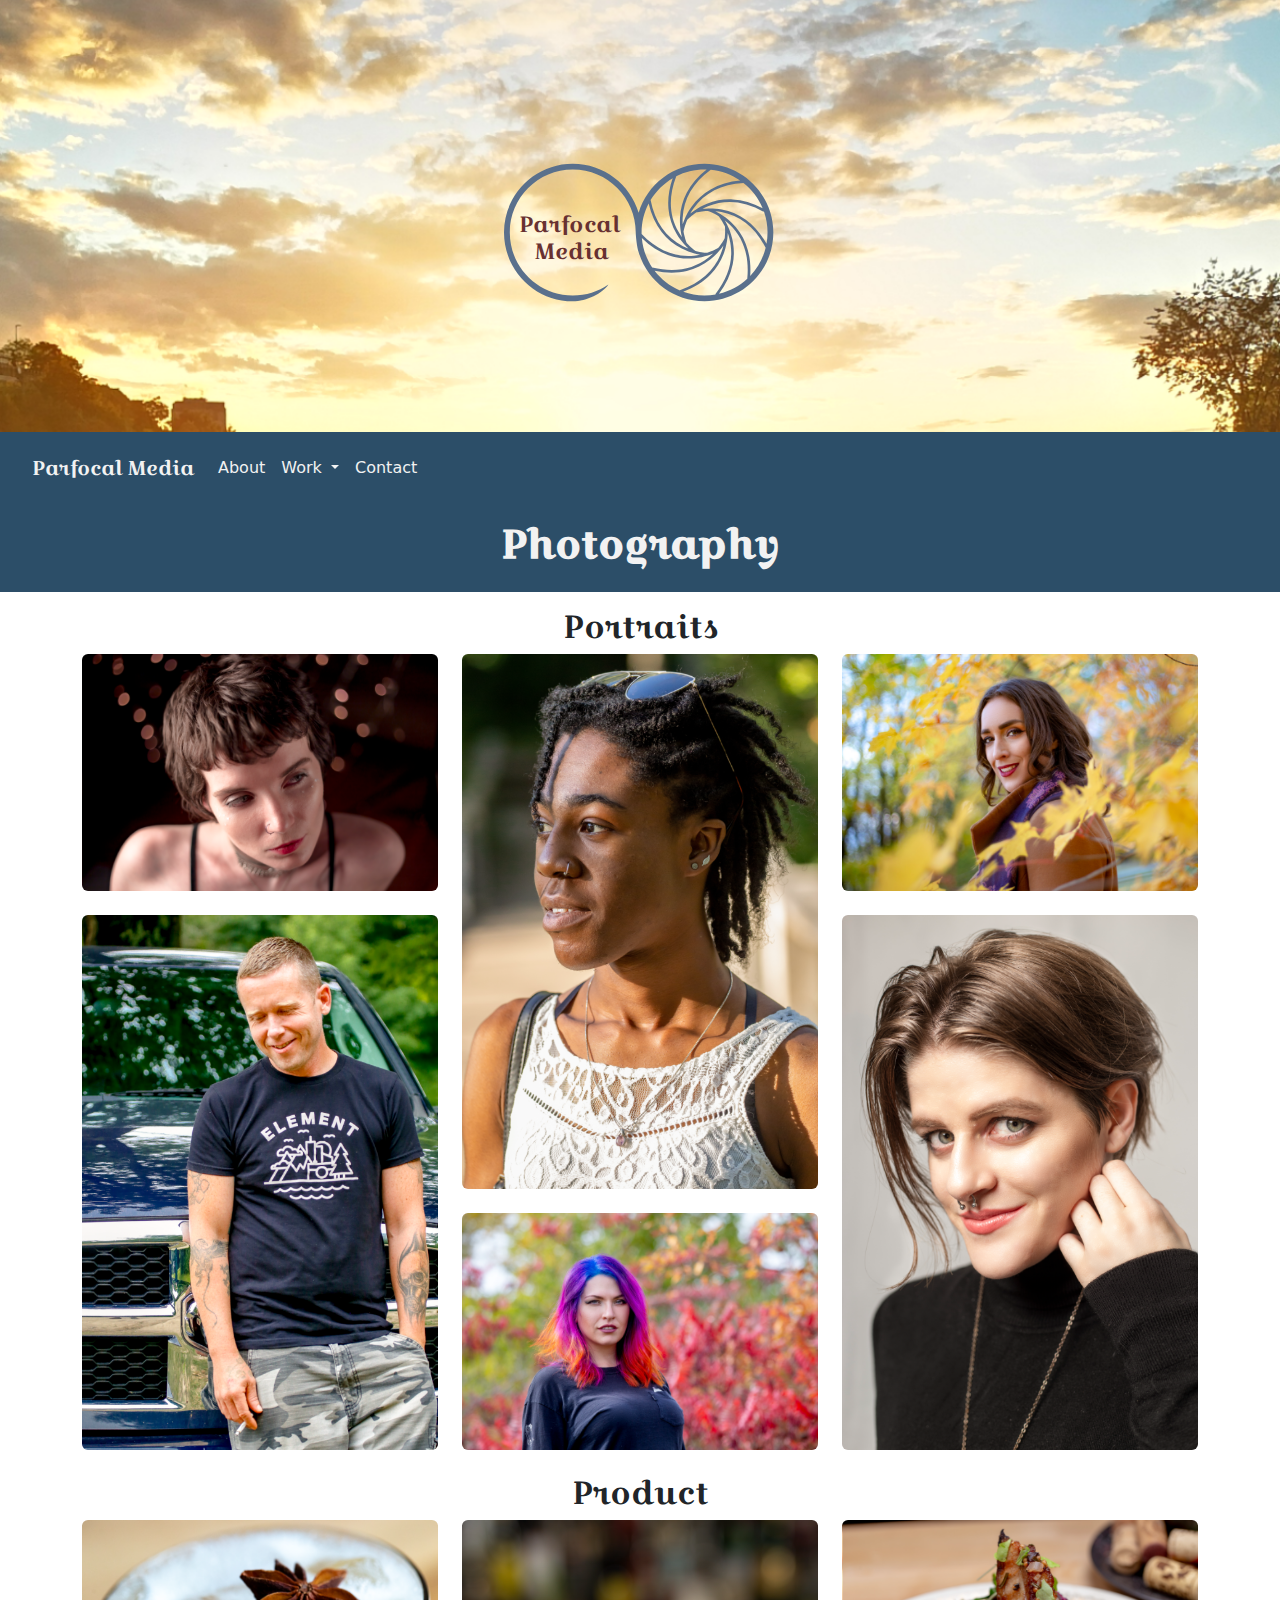
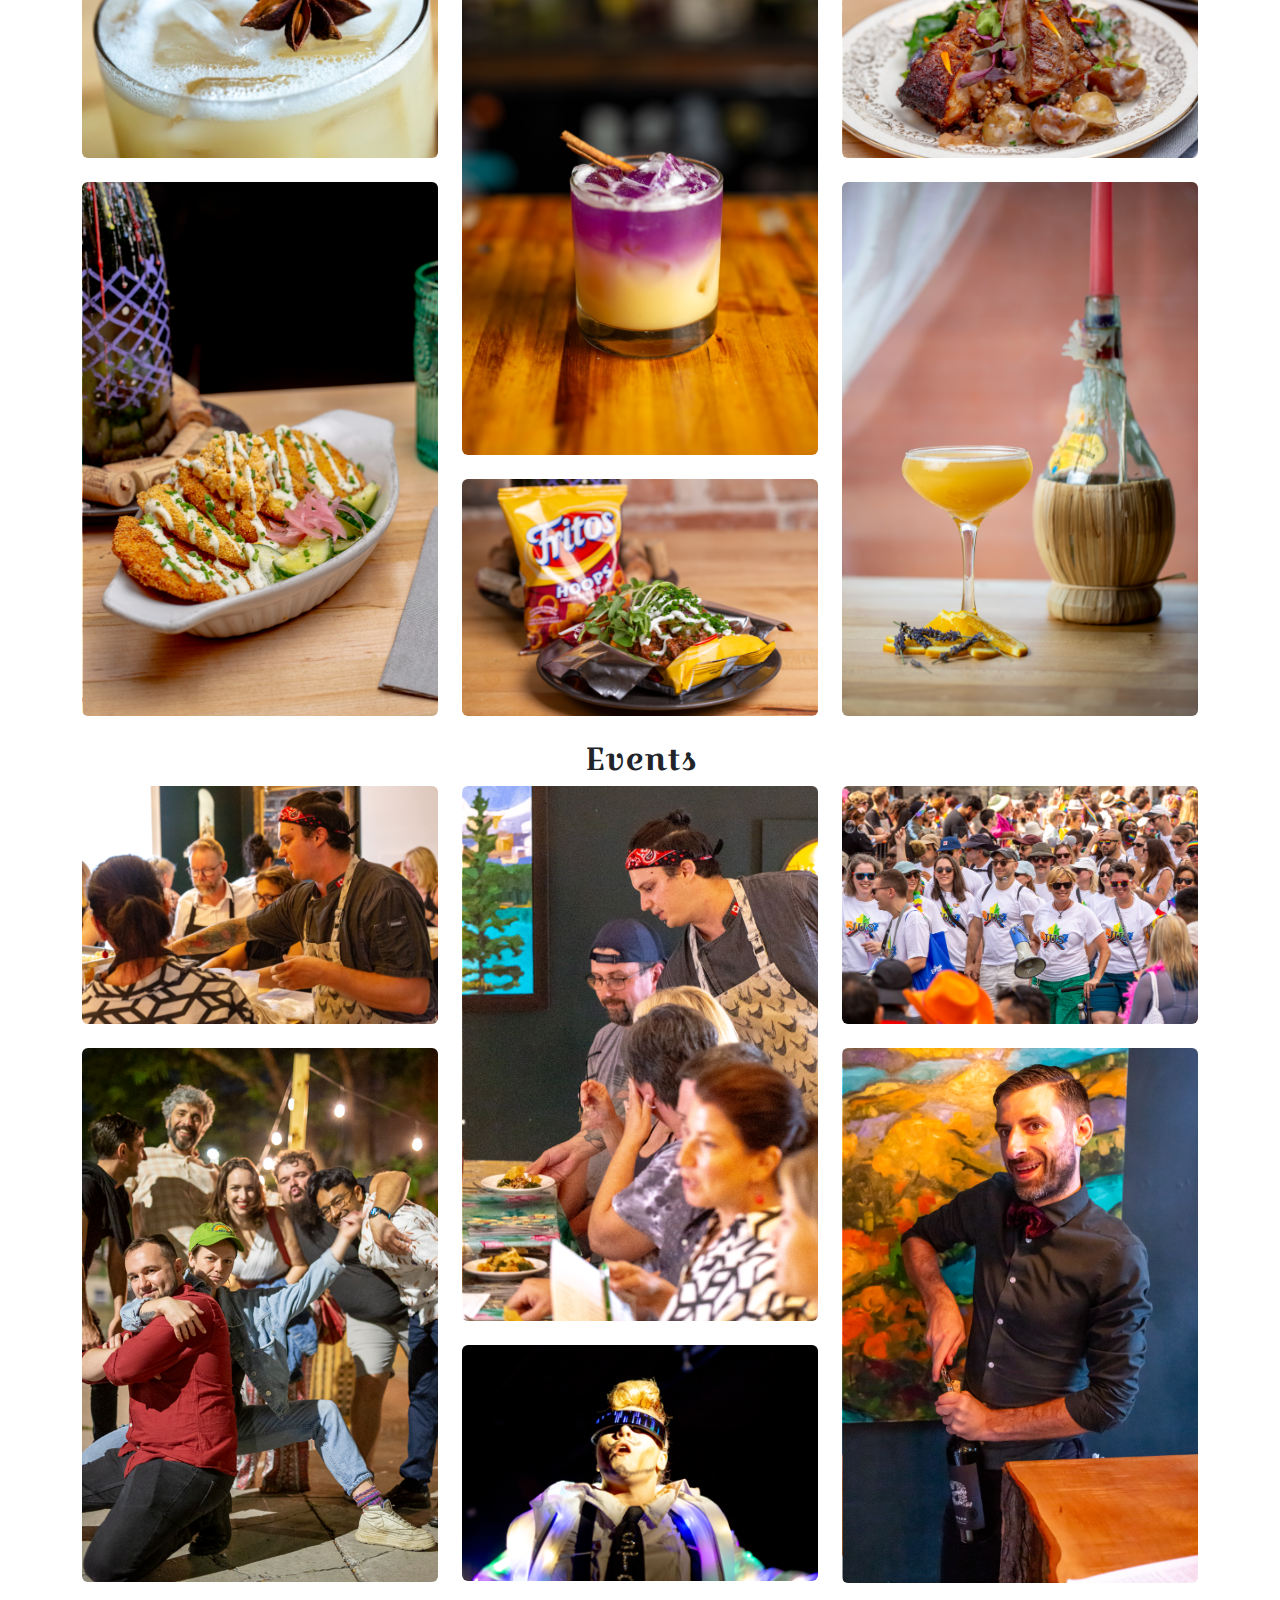
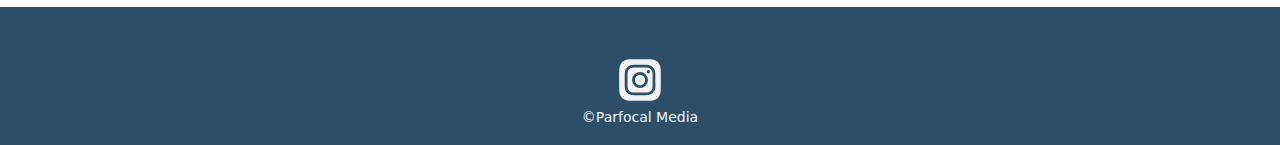
<file: photography.html>
<!DOCTYPE html>
<html lang="en">
<head>
    <meta charset="UTF-8">
    <meta http-equiv="X-UA-Compatible" content="IE=edge">
    <meta name="viewport" content="width=device-width, initial-scale=1.0">
    <title>Parfocal - Photography</title>
    <link rel="stylesheet" href="styles/style.css">
    <link rel="preconnect" href="https://fonts.googleapis.com">
    <link rel="preconnect" href="https://fonts.gstatic.com" crossorigin>
    <link href="https://fonts.googleapis.com/css2?family=Croissant+One&family=Raleway:ital@0;1&display=swap" rel="stylesheet">
    <link rel="icon" href="imgs/logo_small_transparent.png" type="image/x-icon">

</head>
<body>
    <header>
        <a href="#skiptarget" class="skip">Skip to main content</a>
        <!--headder with background image-->
        <div class="headderbanner">
            <!--logo and link home-->
            <a class="vectorlink" href="index.html">
                <svg class="headlogo" version="1.1" xmlns="http://www.w3.org/2000/svg" xmlns:xlink="http://www.w3.org/1999/xlink" viewBox="-55 0 1200 600">
                    <style type="text/css">
                        .st1{fill:#5A708C;}
                        .st3{fill:#683131;
                            font-family: 'Croissant One', cursive;
                            font-size: 83px;
                        }
                    </style>
                    <g id="Layer_3">
                        <g>
                            <path class="st1" d="M787.1,44.1c-116.8,0-215.4,77.6-247.1,184c-31.8-106.4-130.4-184-247.1-184C150.5,44.1,35,159.6,35,302
                                s115.5,257.9,257.9,257.9c51.3,0,112.5-30.1,133.6-63.2c-38,26.1-84,41.4-133.6,41.4C162.5,538.1,56.8,432.4,56.8,302
                                S162.5,65.9,292.9,65.9S529,171.6,529,302c0,12.1,4.8,58.7,11,73.8c31.8,106.4,130.4,184,247.1,184
                                c142.4,0,257.9-115.5,257.9-257.9S929.5,44.1,787.1,44.1z M1019.5,344.3c-21.2-37.9-47.3-68.2-77.8-90.2
                                c-26.9-19.3-57.1-32.3-90-38.5c-18.6-3.5-35.9-4.5-50.7-4.1c-0.2-0.1-0.4-0.1-0.5-0.1l0,0.1c-7.8,0.2-14.9,0.7-21.2,1.4
                                c6.4-3.3,13.2-6.6,20.5-9.5c67-27.1,137.8-19.8,210.7,21.7c8.3,24.1,12.8,50,12.8,76.9C1023.2,316.4,1021.9,330.6,1019.5,344.3z
                                M948.2,474.6c-29.6,27.6-66.2,47.7-107,57.3c26.7-35.8,44-72.9,51.5-110.7c6.4-32.5,5.6-65.4-2.4-97.8
                                c-4.5-18.4-10.8-34.5-17.3-47.8c0-0.2-0.1-0.4-0.1-0.5l-0.2,0c-3.4-7-6.9-13.3-10.1-18.7c5.8,4.5,11.7,9.4,17.5,15
                                c52.8,50.2,75.4,118.5,67.2,203.1L948.2,474.6z M863.4,278.6c0.6,5.6,1.8,22.2-0.7,44.5c-2.5,5-10.5,19.7-24.7,37.1
                                c-4.9,2.9-19.5,10.9-40.8,17.8c-5.6-0.2-22.2-1.3-43.9-7c-4.6-3.2-18-13.2-33.2-29.7c-2.1-5.2-8-20.8-11.8-42.9
                                c1-5.5,4.5-21.8,13.2-42.5c3.8-4.1,15.5-15.9,34.1-28.6c5.4-1.4,21.7-5,44.2-5.6c5.3,1.8,21,7.6,40.2,19.2
                                C843.4,245.2,853.5,258.5,863.4,278.6z M591.2,433.8c-21.8-32.4-35.8-70.4-39.3-111.5c31,30.3,64.5,52,100,64.5
                                c24.1,8.5,49,12.7,74.4,12.7c7.6,0,15.2-0.4,22.8-1.1c18.9-1.9,35.7-5.8,49.8-10.3c0.2,0,0.3,0,0.4,0c0,0,0,0,0.1,0l0-0.2
                                c7.4-2.4,14.1-4.9,19.9-7.3c-5.3,5.1-11,10.2-17.3,15.2c-57.2,45.1-128,57.8-210.6,37.6L591.2,433.8z M712.6,250.9
                                c-3.1,7.2-5.5,13.9-7.5,19.8c-0.4-7.3-0.5-15-0.1-23c3.3-71.3,38.7-132.1,105.3-180.7c40.7,4,78.4,18.3,110.4,40.2
                                c-41.8,3.8-78.9,14.9-110.7,33c-28.8,16.4-53.1,38.6-72.4,65.8c-11,15.5-19,30.8-24.8,44.4c-0.1,0.2-0.3,0.3-0.3,0.4L712.6,250.9z
                                M1004.9,210.7c-37.7-19.8-75.5-30.9-112.4-32.8c-33.1-1.7-65.5,3.7-96.5,16.2c-17.6,7.1-32.6,15.6-44.9,23.9
                                c-0.2,0.1-0.4,0.1-0.5,0.1l0,0.1c-6.5,4.4-12.2,8.7-17.1,12.6c3.5-6.3,7.5-12.6,12.1-19.1c41.4-58.6,104.4-90.7,187.3-95.5
                                C964.4,141,989.3,173.4,1004.9,210.7z M794.9,66c-32.8,25.7-57.9,55-74.7,87.2c-15.3,29.3-23.8,61.1-25.3,94.5
                                c-0.8,19,0.7,36.2,3.1,50.7c0,0.2-0.1,0.4-0.1,0.5l0.2,0c1.3,7.7,2.8,14.7,4.4,20.8c-4.3-5.9-8.5-12.3-12.5-19.3
                                C654.1,238.6,651.1,168.2,681,91C712.9,75,749,65.9,787.1,65.9C789.7,65.9,792.3,65.9,794.9,66z M667.6,98.3
                                c-13.9,39.6-19.2,78-15.9,114.4c3,33,13,64.3,29.8,93.2c9.5,16.4,20.1,30,30,41c0.1,0.2,0.2,0.4,0.2,0.4l0.1-0.1
                                c5.3,5.8,10.3,10.8,14.9,15.1c-6.7-2.6-13.6-5.7-20.6-9.2c-64.2-32.8-105-91-121.4-172.9C605.2,146.5,633.7,118.3,667.6,98.3z
                                M577.4,193.4c9.7,41.4,26.1,77.2,48.8,106.4c20.3,26.1,45.7,47.1,75.5,62.3c16.9,8.6,33.2,14.4,47.4,18.3
                                c0.2,0.1,0.3,0.2,0.4,0.3l0.1-0.1c7.6,2,14.5,3.5,20.7,4.6c-7.2,1.4-14.8,2.6-22.7,3.4c-72.1,7-138.2-20.3-196.5-81.2
                                c0-1.7-0.1-3.5-0.1-5.2C551,262.8,560.6,225.9,577.4,193.4z M599.6,445.5c22,4.7,43.4,7,64,7c19.7,0,38.7-2.1,56.8-6.4
                                c32.2-7.6,61.8-22,88-42.8c14.9-11.8,26.9-24.2,36.3-35.6c0.2-0.1,0.3-0.2,0.4-0.3l-0.1-0.1c5-6,9.2-11.7,12.8-16.9
                                c-1.7,7.1-3.7,14.5-6.4,22.1c-23.7,68.9-76.5,117.8-156.9,145.5l0.5,1.5C657.3,503.5,624.4,477.8,599.6,445.5z M707.1,524.2
                                c41.8-15.6,76.4-37.6,103.1-65.3c23-23.8,40.1-52,50.9-83.6c6.1-18,9.5-34.9,11.3-49.6c0.1-0.2,0.2-0.4,0.2-0.4l-0.1-0.1
                                c0.9-7.8,1.4-14.9,1.6-21.2c2.4,6.9,4.7,14.2,6.6,22c17.3,70.8-0.6,140.5-53.3,207.2l1.4,1.1c-13.5,2.4-27.5,3.7-41.7,3.7
                                C759,538.1,732.1,533.2,707.1,524.2z M958.3,464.6c3-44.1-2.6-84.3-16.6-119.8c-12.1-30.8-30.6-58.1-54.9-81
                                c-13.8-13-27.8-23.2-40.4-30.9c-0.1-0.2-0.3-0.3-0.3-0.4l-0.1,0.1c-6.7-4.1-12.9-7.5-18.6-10.3c7.3,0.6,14.9,1.6,22.8,3.1
                                c71.3,13.6,127.2,58.7,166,133.9C1006.2,399.5,985.9,435.6,958.3,464.6z"/>
                        </g>
                    </g>
                    <g id="Layer_1">
                        <text><tspan x="90" y="300" class="st3">Parfocal</tspan><tspan x="150" y="400" class="st3">Media</tspan></text>
                    </g>
                </svg>
            </a>
        </div>
            <!--responsive nav-->
            <nav class="navbar navbar-expand-md">
                <a class="navbar-brand" href="index.html">Parfocal Media</a>
                <button class="navbar-toggler" type="button" data-bs-toggle="collapse" data-bs-target="#navbarNav">
                    <span class="navbar-dark navbar-toggler-icon"></span>
                </button>
                <div class="collapse navbar-collapse" id="navbarNav">
                    <ul class="navbar-nav">
                        <li class="nav-item">
                            <a class="nav-link" href="about.html">About</a>
                        </li>
                        <li class="nav-item dropdown">
                            <a class="nav-link dropdown-toggle" href="#" id="workDropdown" role="button" data-bs-toggle="dropdown" aria-expanded="false">
                                Work
                            </a>
                            <ul class="dropdown-menu" aria-labelledby="workDropdown">
                                <li><a class="dropdown-item" href="photography.html">Photography</a></li>
                                <li><a class="dropdown-item" href="videography.html">Videography</a></li>
                                <li><a class="dropdown-item" href="graphics.html">Graphic Design</a></li>
                                <li><a class="dropdown-item" href="webdev.html">Web Development</a></li>
                            </ul>
                        </li>
                        <li class="nav-item">
                            <a class="nav-link" href="contact.html">Contact</a>
                        </li>
                    </ul>
                </div>
            </nav>
    </header>
    <div class="container-fluid bluebanner">
        <h1 id="skiptarget">Photography</h1>
    </div>
    <main>
        <div class="container">
            <h2>Portraits</h2>
            <div class="row">
                <div class="col-lg-4 col-md-6 mb-4 mb-lg-0">
                  <img
                    src="imgs/alex_portrait_medium.jpg"
                    class="w-100 shadow-1-strong rounded mb-4"
                    alt="Portrait of Alex"
                  >
                  <img
                    src="imgs/geoff_portrait_medium.jpg"
                    class="w-100 shadow-1-strong rounded mb-4"
                    alt="Portrait of geoff"
                  >
                </div>
                <div class="col-lg-4 col-md-6 mb-4 mb-lg-0">
                  <img
                    src="imgs/kim_portrait_medium.jpg"
                    class="w-100 shadow-1-strong rounded mb-4"
                    alt="Portrait of Kim"
                  >
                  <img
                    src="imgs/april_portrait_medium.jpg"
                    class="w-100 shadow-1-strong rounded mb-4"
                    alt="Portrait of April"
                  >
                </div>
                <div class="col-lg-4 col-md-6 mb-4 mb-lg-0">
                  <img
                    src="imgs/nicole_portrait_medium.jpg"
                    class="w-100 shadow-1-strong rounded mb-4"
                    alt="Portrait of Nicole"
                  >
                  <img
                    src="imgs/kam_portrait_medium.jpg"
                    class="w-100 shadow-1-strong rounded mb-4"
                    alt="Portrait of Kam"
                  >
                </div>
            </div>
            <h2>Product</h2>
            <div class="row">
                <div class="col-lg-4 col-md-6 mb-4 mb-lg-0">
                    <img
                        src="imgs/lychee_cu_product_medium.jpg"
                        class="w-100 shadow-1-strong rounded mb-4"
                        alt="Portrait of Alex"
                    >
                    <img
                        src="imgs/tomatoes_product_medium.jpg"
                        class="w-100 shadow-1-strong rounded mb-4"
                        alt="Portrait of geoff"
                    >
                </div>
                <div class="col-lg-4 col-md-6 mb-4 mb-lg-0">
                    <img
                        src="imgs/amethyst_product_medium.jpg"
                        class="w-100 shadow-1-strong rounded mb-4"
                        alt="Portrait of Kim"
                    >
                    <img
                        src="imgs/frito_pie_product_medium.jpg"
                        class="w-100 shadow-1-strong rounded mb-4"
                        alt="Portrait of April"
                    >
                </div>
                <div class="col-lg-4 col-md-6 mb-4 mb-lg-0">
                    <img
                        src="imgs/pork_product_medium.jpg"
                        class="w-100 shadow-1-strong rounded mb-4"
                        alt="Portrait of Nicole"
                    >
                    <img
                        src="imgs/lunchbox_product_medium.jpg"
                        class="w-100 shadow-1-strong rounded mb-4"
                        alt="Portrait of Nicole"
                    >
                </div>
            </div>
            <h2>Events</h2>
            <div class="row">
                <div class="col-lg-4 col-md-6 mb-4 mb-lg-0">
                    <img
                        src="imgs/jesse_ls_event_medium.jpg"
                        class="w-100 shadow-1-strong rounded mb-4"
                        alt="Portrait of Alex"
                    >
                    <img
                        src="imgs/union_crew_event_medium.jpg"
                        class="w-100 shadow-1-strong rounded mb-4"
                        alt="Portrait of geoff"
                    >
                </div>
                <div class="col-lg-4 col-md-6 mb-4 mb-lg-0">
                    <img
                        src="imgs/jesse_event_medium.jpg"
                        class="w-100 shadow-1-strong rounded mb-4"
                        alt="Portrait of Kim"
                    >
                    <img
                        src="imgs/stroker_event_medium.jpg"
                        class="w-100 shadow-1-strong rounded mb-4"
                        alt="Portrait of April"
                    >
                </div>
                <div class="col-lg-4 col-md-6 mb-4 mb-lg-0">
                    <img
                        src="imgs/pride_jus_event_medium.jpg"
                        class="w-100 shadow-1-strong rounded mb-4"
                        alt="Portrait of Nicole"
                    >
                    <img
                        src="imgs/chris_event_medium.jpg"
                        class="w-100 shadow-1-strong rounded mb-4"
                        alt="Portrait of Nicole"
                    >
                </div>
            </div>
        </div>
    </main>
    <footer>
        <!--footer extending full width-->
        <div class="container-fluid">
            <!--social media links-->
            <ul class="smlist socials" itemscope itemtype="https://schema.org/LocalBusiness">
                <li><a itemprop="url" href="https://www.instagram.com/parfocalmedia/" target="_blank">
                    <svg xmlns="http://www.w3.org/2000/svg" data-name="Layer 1" width="50" height="50" viewBox="0 0 24 24" id="instagram">
                        <title>Instagram</title>
                        <path fill="#f2f2f2" d="M12,9.52A2.48,2.48,0,1,0,14.48,12,2.48,2.48,0,0,0,12,9.52Zm9.93-2.45a6.53,6.53,0,0,0-.42-2.26,4,4,0,0,0-2.32-2.32,6.53,6.53,0,0,0-2.26-.42C15.64,2,15.26,2,12,2s-3.64,0-4.93.07a6.53,6.53,0,0,0-2.26.42A4,4,0,0,0,2.49,4.81a6.53,6.53,0,0,0-.42,2.26C2,8.36,2,8.74,2,12s0,3.64.07,4.93a6.86,6.86,0,0,0,.42,2.27,3.94,3.94,0,0,0,.91,1.4,3.89,3.89,0,0,0,1.41.91,6.53,6.53,0,0,0,2.26.42C8.36,22,8.74,22,12,22s3.64,0,4.93-.07a6.53,6.53,0,0,0,2.26-.42,3.89,3.89,0,0,0,1.41-.91,3.94,3.94,0,0,0,.91-1.4,6.6,6.6,0,0,0,.42-2.27C22,15.64,22,15.26,22,12S22,8.36,21.93,7.07Zm-2.54,8A5.73,5.73,0,0,1,19,16.87,3.86,3.86,0,0,1,16.87,19a5.73,5.73,0,0,1-1.81.35c-.79,0-1,0-3.06,0s-2.27,0-3.06,0A5.73,5.73,0,0,1,7.13,19a3.51,3.51,0,0,1-1.31-.86A3.51,3.51,0,0,1,5,16.87a5.49,5.49,0,0,1-.34-1.81c0-.79,0-1,0-3.06s0-2.27,0-3.06A5.49,5.49,0,0,1,5,7.13a3.51,3.51,0,0,1,.86-1.31A3.59,3.59,0,0,1,7.13,5a5.73,5.73,0,0,1,1.81-.35h0c.79,0,1,0,3.06,0s2.27,0,3.06,0A5.73,5.73,0,0,1,16.87,5a3.51,3.51,0,0,1,1.31.86A3.51,3.51,0,0,1,19,7.13a5.73,5.73,0,0,1,.35,1.81c0,.79,0,1,0,3.06S19.42,14.27,19.39,15.06Zm-1.6-7.44a2.38,2.38,0,0,0-1.41-1.41A4,4,0,0,0,15,6c-.78,0-1,0-3,0s-2.22,0-3,0a4,4,0,0,0-1.38.26A2.38,2.38,0,0,0,6.21,7.62,4.27,4.27,0,0,0,6,9c0,.78,0,1,0,3s0,2.22,0,3a4.27,4.27,0,0,0,.26,1.38,2.38,2.38,0,0,0,1.41,1.41A4.27,4.27,0,0,0,9,18.05H9c.78,0,1,0,3,0s2.22,0,3,0a4,4,0,0,0,1.38-.26,2.38,2.38,0,0,0,1.41-1.41A4,4,0,0,0,18.05,15c0-.78,0-1,0-3s0-2.22,0-3A3.78,3.78,0,0,0,17.79,7.62ZM12,15.82A3.81,3.81,0,0,1,8.19,12h0A3.82,3.82,0,1,1,12,15.82Zm4-6.89a.9.9,0,0,1,0-1.79h0a.9.9,0,0,1,0,1.79Z"></path>
                    </svg>
                </a></li>
                <!-- links out for now
                <li><a itemprop="url" href="https://www.facebook.com/" target="_blank">
                    <svg xmlns="http://www.w3.org/2000/svg" data-name="Layer 1" width="50" height="50" viewBox="0 0 24 24" id="facebook">
                        <title>Facebook</title>
                        <path fill="#f2f2f2" d="M20.9,2H3.1A1.1,1.1,0,0,0,2,3.1V20.9A1.1,1.1,0,0,0,3.1,22h9.58V14.25h-2.6v-3h2.6V9a3.64,3.64,0,0,1,3.88-4,20.26,20.26,0,0,1,2.33.12v2.7H17.3c-1.26,0-1.5.6-1.5,1.47v1.93h3l-.39,3H15.8V22h5.1A1.1,1.1,0,0,0,22,20.9V3.1A1.1,1.1,0,0,0,20.9,2Z"></path></svg>        
                </a></li>
                <li><a itemprop="url" href="https://ca.linkedin.com/"  target="_blank">
                    <svg xmlns="http://www.w3.org/2000/svg" data-name="Layer 1" width="50" height="50" viewBox="0 0 24 24" id="linkedin">
                        <title>Linked In</title>
                        <path fill="#f2f2f2" d="M20.47,2H3.53A1.45,1.45,0,0,0,2.06,3.43V20.57A1.45,1.45,0,0,0,3.53,22H20.47a1.45,1.45,0,0,0,1.47-1.43V3.43A1.45,1.45,0,0,0,20.47,2ZM8.09,18.74h-3v-9h3ZM6.59,8.48h0a1.56,1.56,0,1,1,0-3.12,1.57,1.57,0,1,1,0,3.12ZM18.91,18.74h-3V13.91c0-1.21-.43-2-1.52-2A1.65,1.65,0,0,0,12.85,13a2,2,0,0,0-.1.73v5h-3s0-8.18,0-9h3V11A3,3,0,0,1,15.46,9.5c2,0,3.45,1.29,3.45,4.06Z"></path>
                    </svg>
                </a></li>
                -->
            </ul>
            <div class="footercr" itemscope itemtype="https://schema.org/LocalBusiness">
                <small class="copyright" itemprop="legalName">&copy;Parfocal Media</small>
            </div>
        </div>
    </footer>
  
    <!-- Latest compiled and minified CSS -->
    <link rel="stylesheet" href="https://cdn.jsdelivr.net/npm/bootstrap@5.3.0/dist/css/bootstrap.min.css">

    <!-- jQuery library -->
    <script src="https://cdn.jsdelivr.net/npm/jquery@3.6.3/dist/jquery.slim.min.js"></script>

    <!-- Popper JS -->
    <script src="https://cdn.jsdelivr.net/npm/popper.js@1.16.1/dist/umd/popper.min.js"></script>

    <!-- JavaScript Bundle with Popper -->
    <script src="https://cdn.jsdelivr.net/npm/bootstrap@5.3.0/dist/js/bootstrap.bundle.min.js"></script>

</body>
</html>
</file>
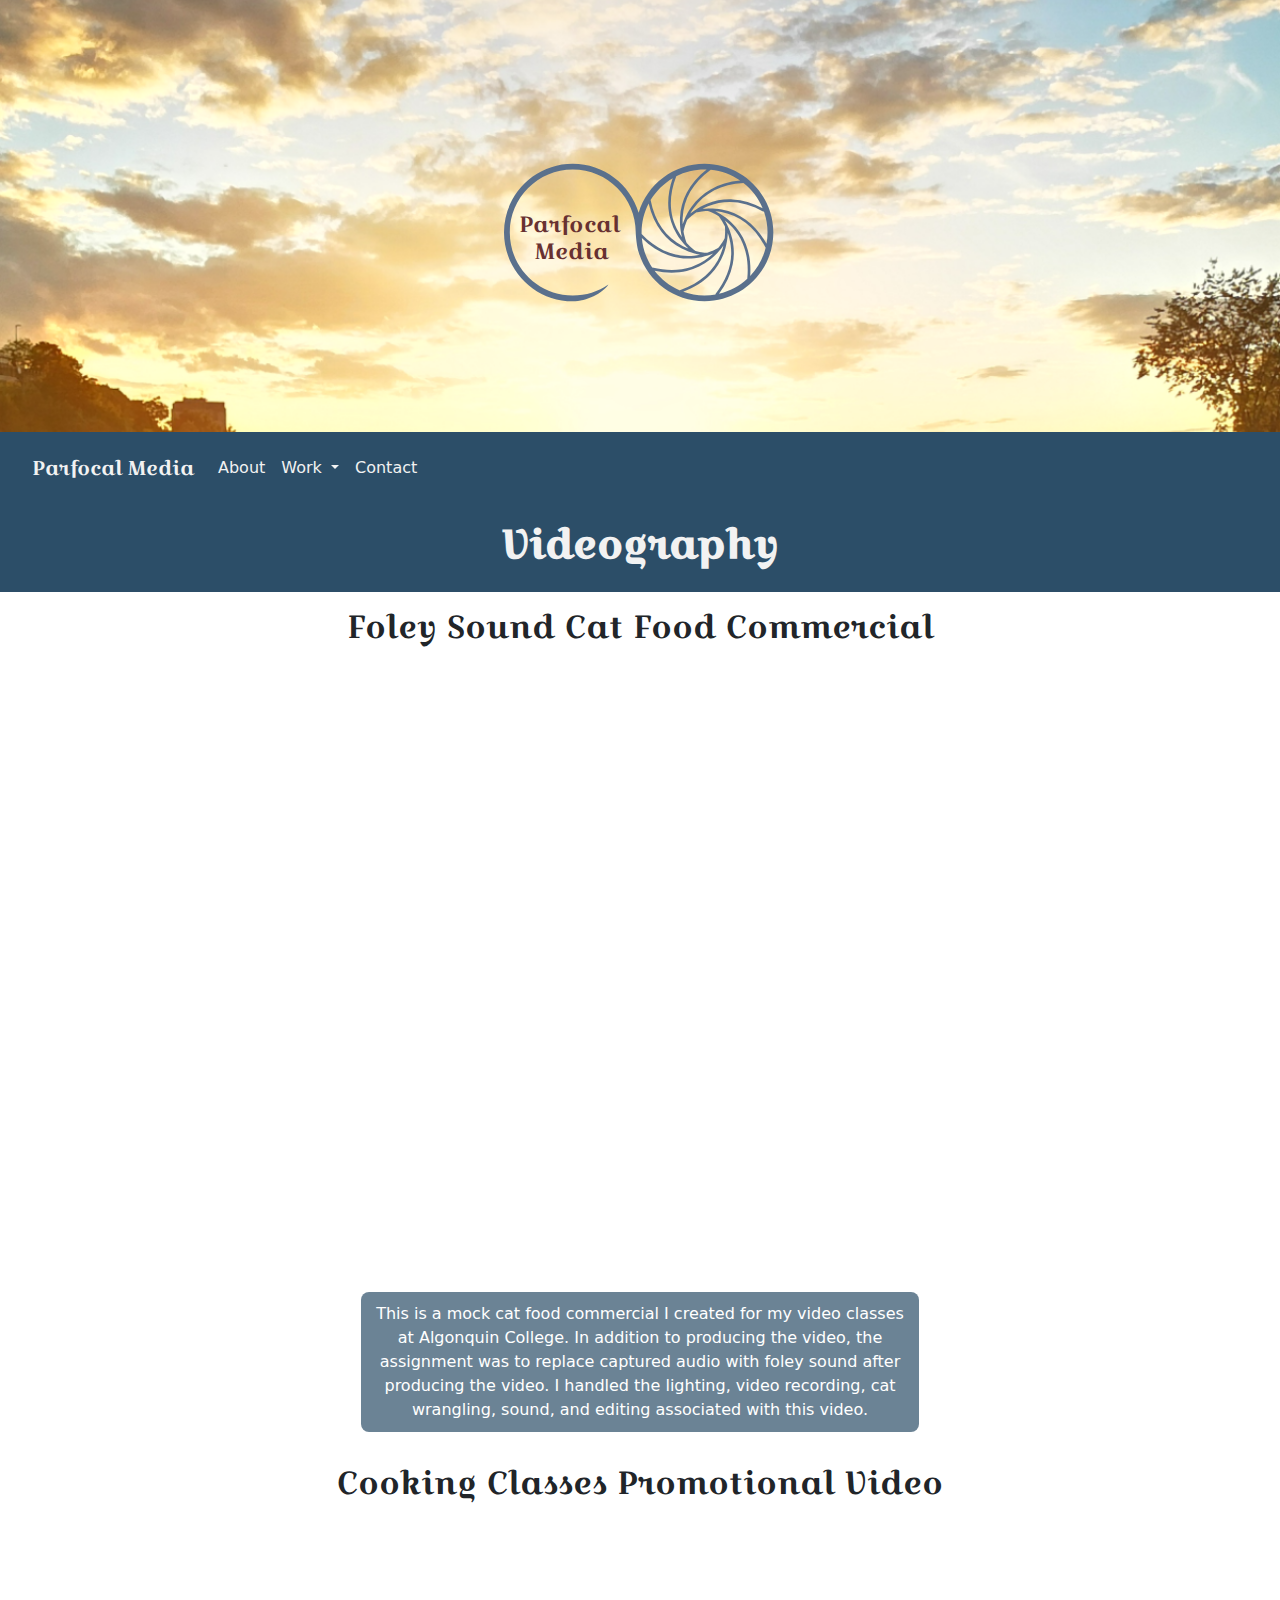
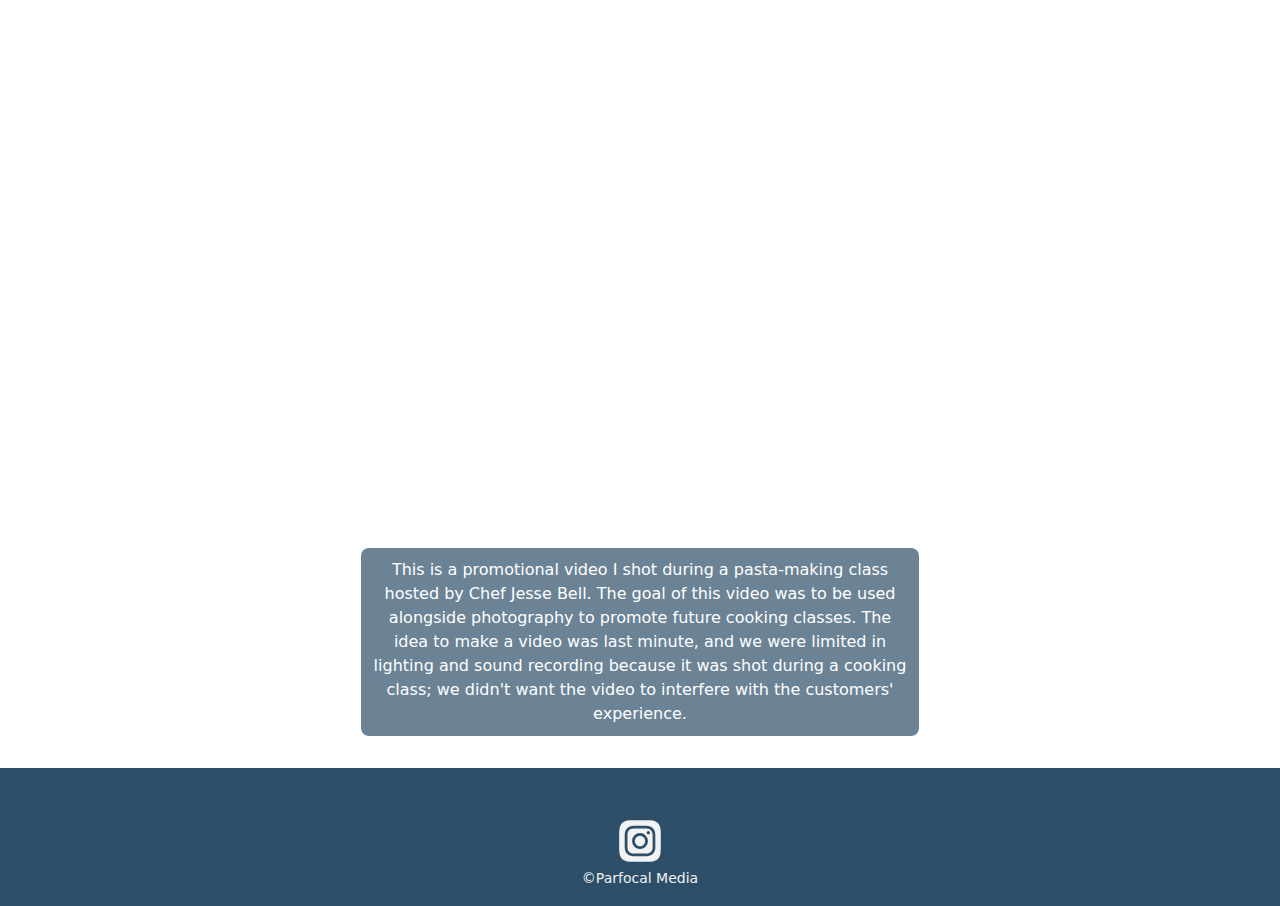
<file: videography.html>
<!DOCTYPE html>
<html lang="en">
<head>
    <meta charset="UTF-8">
    <meta http-equiv="X-UA-Compatible" content="IE=edge">
    <meta name="viewport" content="width=device-width, initial-scale=1.0">
    <title>Parfocal - Videography</title>
    <link rel="stylesheet" href="styles/style.css">
    <link rel="preconnect" href="https://fonts.googleapis.com">
    <link rel="preconnect" href="https://fonts.gstatic.com" crossorigin>
    <link href="https://fonts.googleapis.com/css2?family=Croissant+One&family=Raleway:ital@0;1&display=swap" rel="stylesheet">
    <link rel="icon" href="imgs/logo_small_transparent.png" type="image/x-icon">
</head>
<body>
    <header>
        <a href="#skiptarget" class="skip">Skip to main content</a>
        <!--headder with background image-->
        <div class="headderbanner">
            <!--logo and link home-->
            <a class="vectorlink" href="index.html">
                <svg class="headlogo" version="1.1" xmlns="http://www.w3.org/2000/svg" xmlns:xlink="http://www.w3.org/1999/xlink" viewBox="-55 0 1200 600">
                    <style type="text/css">
                        .st1{fill:#5A708C;}
                        .st3{fill:#683131;
                            font-family: 'Croissant One', cursive;
                            font-size: 83px;
                        }
                    </style>
                    <g id="Layer_3">
                        <g>
                            <path class="st1" d="M787.1,44.1c-116.8,0-215.4,77.6-247.1,184c-31.8-106.4-130.4-184-247.1-184C150.5,44.1,35,159.6,35,302
                                s115.5,257.9,257.9,257.9c51.3,0,112.5-30.1,133.6-63.2c-38,26.1-84,41.4-133.6,41.4C162.5,538.1,56.8,432.4,56.8,302
                                S162.5,65.9,292.9,65.9S529,171.6,529,302c0,12.1,4.8,58.7,11,73.8c31.8,106.4,130.4,184,247.1,184
                                c142.4,0,257.9-115.5,257.9-257.9S929.5,44.1,787.1,44.1z M1019.5,344.3c-21.2-37.9-47.3-68.2-77.8-90.2
                                c-26.9-19.3-57.1-32.3-90-38.5c-18.6-3.5-35.9-4.5-50.7-4.1c-0.2-0.1-0.4-0.1-0.5-0.1l0,0.1c-7.8,0.2-14.9,0.7-21.2,1.4
                                c6.4-3.3,13.2-6.6,20.5-9.5c67-27.1,137.8-19.8,210.7,21.7c8.3,24.1,12.8,50,12.8,76.9C1023.2,316.4,1021.9,330.6,1019.5,344.3z
                                M948.2,474.6c-29.6,27.6-66.2,47.7-107,57.3c26.7-35.8,44-72.9,51.5-110.7c6.4-32.5,5.6-65.4-2.4-97.8
                                c-4.5-18.4-10.8-34.5-17.3-47.8c0-0.2-0.1-0.4-0.1-0.5l-0.2,0c-3.4-7-6.9-13.3-10.1-18.7c5.8,4.5,11.7,9.4,17.5,15
                                c52.8,50.2,75.4,118.5,67.2,203.1L948.2,474.6z M863.4,278.6c0.6,5.6,1.8,22.2-0.7,44.5c-2.5,5-10.5,19.7-24.7,37.1
                                c-4.9,2.9-19.5,10.9-40.8,17.8c-5.6-0.2-22.2-1.3-43.9-7c-4.6-3.2-18-13.2-33.2-29.7c-2.1-5.2-8-20.8-11.8-42.9
                                c1-5.5,4.5-21.8,13.2-42.5c3.8-4.1,15.5-15.9,34.1-28.6c5.4-1.4,21.7-5,44.2-5.6c5.3,1.8,21,7.6,40.2,19.2
                                C843.4,245.2,853.5,258.5,863.4,278.6z M591.2,433.8c-21.8-32.4-35.8-70.4-39.3-111.5c31,30.3,64.5,52,100,64.5
                                c24.1,8.5,49,12.7,74.4,12.7c7.6,0,15.2-0.4,22.8-1.1c18.9-1.9,35.7-5.8,49.8-10.3c0.2,0,0.3,0,0.4,0c0,0,0,0,0.1,0l0-0.2
                                c7.4-2.4,14.1-4.9,19.9-7.3c-5.3,5.1-11,10.2-17.3,15.2c-57.2,45.1-128,57.8-210.6,37.6L591.2,433.8z M712.6,250.9
                                c-3.1,7.2-5.5,13.9-7.5,19.8c-0.4-7.3-0.5-15-0.1-23c3.3-71.3,38.7-132.1,105.3-180.7c40.7,4,78.4,18.3,110.4,40.2
                                c-41.8,3.8-78.9,14.9-110.7,33c-28.8,16.4-53.1,38.6-72.4,65.8c-11,15.5-19,30.8-24.8,44.4c-0.1,0.2-0.3,0.3-0.3,0.4L712.6,250.9z
                                M1004.9,210.7c-37.7-19.8-75.5-30.9-112.4-32.8c-33.1-1.7-65.5,3.7-96.5,16.2c-17.6,7.1-32.6,15.6-44.9,23.9
                                c-0.2,0.1-0.4,0.1-0.5,0.1l0,0.1c-6.5,4.4-12.2,8.7-17.1,12.6c3.5-6.3,7.5-12.6,12.1-19.1c41.4-58.6,104.4-90.7,187.3-95.5
                                C964.4,141,989.3,173.4,1004.9,210.7z M794.9,66c-32.8,25.7-57.9,55-74.7,87.2c-15.3,29.3-23.8,61.1-25.3,94.5
                                c-0.8,19,0.7,36.2,3.1,50.7c0,0.2-0.1,0.4-0.1,0.5l0.2,0c1.3,7.7,2.8,14.7,4.4,20.8c-4.3-5.9-8.5-12.3-12.5-19.3
                                C654.1,238.6,651.1,168.2,681,91C712.9,75,749,65.9,787.1,65.9C789.7,65.9,792.3,65.9,794.9,66z M667.6,98.3
                                c-13.9,39.6-19.2,78-15.9,114.4c3,33,13,64.3,29.8,93.2c9.5,16.4,20.1,30,30,41c0.1,0.2,0.2,0.4,0.2,0.4l0.1-0.1
                                c5.3,5.8,10.3,10.8,14.9,15.1c-6.7-2.6-13.6-5.7-20.6-9.2c-64.2-32.8-105-91-121.4-172.9C605.2,146.5,633.7,118.3,667.6,98.3z
                                M577.4,193.4c9.7,41.4,26.1,77.2,48.8,106.4c20.3,26.1,45.7,47.1,75.5,62.3c16.9,8.6,33.2,14.4,47.4,18.3
                                c0.2,0.1,0.3,0.2,0.4,0.3l0.1-0.1c7.6,2,14.5,3.5,20.7,4.6c-7.2,1.4-14.8,2.6-22.7,3.4c-72.1,7-138.2-20.3-196.5-81.2
                                c0-1.7-0.1-3.5-0.1-5.2C551,262.8,560.6,225.9,577.4,193.4z M599.6,445.5c22,4.7,43.4,7,64,7c19.7,0,38.7-2.1,56.8-6.4
                                c32.2-7.6,61.8-22,88-42.8c14.9-11.8,26.9-24.2,36.3-35.6c0.2-0.1,0.3-0.2,0.4-0.3l-0.1-0.1c5-6,9.2-11.7,12.8-16.9
                                c-1.7,7.1-3.7,14.5-6.4,22.1c-23.7,68.9-76.5,117.8-156.9,145.5l0.5,1.5C657.3,503.5,624.4,477.8,599.6,445.5z M707.1,524.2
                                c41.8-15.6,76.4-37.6,103.1-65.3c23-23.8,40.1-52,50.9-83.6c6.1-18,9.5-34.9,11.3-49.6c0.1-0.2,0.2-0.4,0.2-0.4l-0.1-0.1
                                c0.9-7.8,1.4-14.9,1.6-21.2c2.4,6.9,4.7,14.2,6.6,22c17.3,70.8-0.6,140.5-53.3,207.2l1.4,1.1c-13.5,2.4-27.5,3.7-41.7,3.7
                                C759,538.1,732.1,533.2,707.1,524.2z M958.3,464.6c3-44.1-2.6-84.3-16.6-119.8c-12.1-30.8-30.6-58.1-54.9-81
                                c-13.8-13-27.8-23.2-40.4-30.9c-0.1-0.2-0.3-0.3-0.3-0.4l-0.1,0.1c-6.7-4.1-12.9-7.5-18.6-10.3c7.3,0.6,14.9,1.6,22.8,3.1
                                c71.3,13.6,127.2,58.7,166,133.9C1006.2,399.5,985.9,435.6,958.3,464.6z"/>
                        </g>
                    </g>
                    <g id="Layer_1">
                        <text><tspan x="90" y="300" class="st3">Parfocal</tspan><tspan x="150" y="400" class="st3">Media</tspan></text>
                    </g>
                </svg>
            </a>
        </div>
            <!--responsive nav-->
            <nav class="navbar navbar-expand-md">
                <a class="navbar-brand" href="index.html">Parfocal Media</a>
                <button class="navbar-toggler" type="button" data-bs-toggle="collapse" data-bs-target="#navbarNav">
                    <span class="navbar-dark navbar-toggler-icon"></span>
                </button>
                <div class="collapse navbar-collapse" id="navbarNav">
                    <ul class="navbar-nav">
                        <li class="nav-item">
                            <a class="nav-link" href="about.html">About</a>
                        </li>
                        <li class="nav-item dropdown">
                            <a class="nav-link dropdown-toggle" href="#" id="workDropdown" role="button" data-bs-toggle="dropdown" aria-expanded="false">
                                Work
                            </a>
                            <ul class="dropdown-menu" aria-labelledby="workDropdown">
                                <li><a class="dropdown-item" href="photography.html">Photography</a></li>
                                <li><a class="dropdown-item" href="videography.html">Videography</a></li>
                                <li><a class="dropdown-item" href="graphics.html">Graphic Design</a></li>
                                <li><a class="dropdown-item" href="webdev.html">Web Development</a></li>
                            </ul>
                        </li>
                        <li class="nav-item">
                            <a class="nav-link" href="contact.html">Contact</a>
                        </li>
                    </ul>
                </div>
            </nav>
    </header>
    <div class="container-fluid bluebanner">
        <h1 id="skiptarget">Videography</h1>
    </div>
    <main>
        <div class="container">
            <div class="videobox">
                <h2>Foley Sound Cat Food Commercial</h2>
                <figure>
                    <div class="video-wrapper">
                        <iframe width="560" height="315" src="https://www.youtube.com/embed/0r-K3F9fmbg?si=IXWYuQeX2yRKb6Bp" title="YouTube video player" allow="accelerometer; autoplay; clipboard-write; encrypted-media; gyroscope; picture-in-picture; web-share" allowfullscreen></iframe>
                    </div>
                    <figcaption>This is a mock cat food commercial I created for my video classes at Algonquin College. In addition to producing the video, the assignment was to replace captured audio with foley sound after producing the video. I handled the lighting, video recording, cat wrangling, sound, and editing associated with this video.</figcaption>
                </figure>
            </div>
            
            <div class="videobox">
                <h2>Cooking Classes Promotional Video</h2>
                <figure>
                    <div class="video-wrapper">
                        <iframe width="560" height="315" src="https://www.youtube.com/embed/5OkvacAaOz4?si=UePPz2DnhCpEYTzO" title="YouTube video player" allow="accelerometer; autoplay; clipboard-write; encrypted-media; gyroscope; picture-in-picture; web-share" allowfullscreen></iframe>
                    </div>
                    <figcaption>This is a promotional video I shot during a pasta-making class hosted by Chef Jesse Bell. The goal of this video was to be used alongside photography to promote future cooking classes. The idea to make a video was last minute, and we were limited in lighting and sound recording because it was shot during a cooking class; we didn't want the video to interfere with the customers' experience.</figcaption>
                </figure>
            </div>
        </div>
    </main>
    <footer>
        <!--footer extending full width-->
        <div class="container-fluid">
            <!--social media links-->
            <ul class="smlist socials" itemscope itemtype="https://schema.org/LocalBusiness">
                <li><a itemprop="url" href="https://www.instagram.com/parfocalmedia/" target="_blank">
                    <svg xmlns="http://www.w3.org/2000/svg" data-name="Layer 1" width="50" height="50" viewBox="0 0 24 24" id="instagram">
                        <title>Instagram</title>
                        <path fill="#f2f2f2" d="M12,9.52A2.48,2.48,0,1,0,14.48,12,2.48,2.48,0,0,0,12,9.52Zm9.93-2.45a6.53,6.53,0,0,0-.42-2.26,4,4,0,0,0-2.32-2.32,6.53,6.53,0,0,0-2.26-.42C15.64,2,15.26,2,12,2s-3.64,0-4.93.07a6.53,6.53,0,0,0-2.26.42A4,4,0,0,0,2.49,4.81a6.53,6.53,0,0,0-.42,2.26C2,8.36,2,8.74,2,12s0,3.64.07,4.93a6.86,6.86,0,0,0,.42,2.27,3.94,3.94,0,0,0,.91,1.4,3.89,3.89,0,0,0,1.41.91,6.53,6.53,0,0,0,2.26.42C8.36,22,8.74,22,12,22s3.64,0,4.93-.07a6.53,6.53,0,0,0,2.26-.42,3.89,3.89,0,0,0,1.41-.91,3.94,3.94,0,0,0,.91-1.4,6.6,6.6,0,0,0,.42-2.27C22,15.64,22,15.26,22,12S22,8.36,21.93,7.07Zm-2.54,8A5.73,5.73,0,0,1,19,16.87,3.86,3.86,0,0,1,16.87,19a5.73,5.73,0,0,1-1.81.35c-.79,0-1,0-3.06,0s-2.27,0-3.06,0A5.73,5.73,0,0,1,7.13,19a3.51,3.51,0,0,1-1.31-.86A3.51,3.51,0,0,1,5,16.87a5.49,5.49,0,0,1-.34-1.81c0-.79,0-1,0-3.06s0-2.27,0-3.06A5.49,5.49,0,0,1,5,7.13a3.51,3.51,0,0,1,.86-1.31A3.59,3.59,0,0,1,7.13,5a5.73,5.73,0,0,1,1.81-.35h0c.79,0,1,0,3.06,0s2.27,0,3.06,0A5.73,5.73,0,0,1,16.87,5a3.51,3.51,0,0,1,1.31.86A3.51,3.51,0,0,1,19,7.13a5.73,5.73,0,0,1,.35,1.81c0,.79,0,1,0,3.06S19.42,14.27,19.39,15.06Zm-1.6-7.44a2.38,2.38,0,0,0-1.41-1.41A4,4,0,0,0,15,6c-.78,0-1,0-3,0s-2.22,0-3,0a4,4,0,0,0-1.38.26A2.38,2.38,0,0,0,6.21,7.62,4.27,4.27,0,0,0,6,9c0,.78,0,1,0,3s0,2.22,0,3a4.27,4.27,0,0,0,.26,1.38,2.38,2.38,0,0,0,1.41,1.41A4.27,4.27,0,0,0,9,18.05H9c.78,0,1,0,3,0s2.22,0,3,0a4,4,0,0,0,1.38-.26,2.38,2.38,0,0,0,1.41-1.41A4,4,0,0,0,18.05,15c0-.78,0-1,0-3s0-2.22,0-3A3.78,3.78,0,0,0,17.79,7.62ZM12,15.82A3.81,3.81,0,0,1,8.19,12h0A3.82,3.82,0,1,1,12,15.82Zm4-6.89a.9.9,0,0,1,0-1.79h0a.9.9,0,0,1,0,1.79Z"></path>
                    </svg>
                </a></li>
                <!-- links out for now
                <li><a itemprop="url" href="https://www.facebook.com/" target="_blank">
                    <svg xmlns="http://www.w3.org/2000/svg" data-name="Layer 1" width="50" height="50" viewBox="0 0 24 24" id="facebook">
                        <title>Facebook</title>
                        <path fill="#f2f2f2" d="M20.9,2H3.1A1.1,1.1,0,0,0,2,3.1V20.9A1.1,1.1,0,0,0,3.1,22h9.58V14.25h-2.6v-3h2.6V9a3.64,3.64,0,0,1,3.88-4,20.26,20.26,0,0,1,2.33.12v2.7H17.3c-1.26,0-1.5.6-1.5,1.47v1.93h3l-.39,3H15.8V22h5.1A1.1,1.1,0,0,0,22,20.9V3.1A1.1,1.1,0,0,0,20.9,2Z"></path></svg>        
                </a></li>
                <li><a itemprop="url" href="https://ca.linkedin.com/"  target="_blank">
                    <svg xmlns="http://www.w3.org/2000/svg" data-name="Layer 1" width="50" height="50" viewBox="0 0 24 24" id="linkedin">
                        <title>Linked In</title>
                        <path fill="#f2f2f2" d="M20.47,2H3.53A1.45,1.45,0,0,0,2.06,3.43V20.57A1.45,1.45,0,0,0,3.53,22H20.47a1.45,1.45,0,0,0,1.47-1.43V3.43A1.45,1.45,0,0,0,20.47,2ZM8.09,18.74h-3v-9h3ZM6.59,8.48h0a1.56,1.56,0,1,1,0-3.12,1.57,1.57,0,1,1,0,3.12ZM18.91,18.74h-3V13.91c0-1.21-.43-2-1.52-2A1.65,1.65,0,0,0,12.85,13a2,2,0,0,0-.1.73v5h-3s0-8.18,0-9h3V11A3,3,0,0,1,15.46,9.5c2,0,3.45,1.29,3.45,4.06Z"></path>
                    </svg>
                </a></li>
                -->
            </ul>
            <div class="footercr" itemscope itemtype="https://schema.org/LocalBusiness">
                <small class="copyright" itemprop="legalName">&copy;Parfocal Media</small>
            </div>
        </div>
    </footer>
  
    <!-- Latest compiled and minified CSS -->
    <link rel="stylesheet" href="https://cdn.jsdelivr.net/npm/bootstrap@5.3.0/dist/css/bootstrap.min.css">

    <!-- jQuery library -->
    <script src="https://cdn.jsdelivr.net/npm/jquery@3.6.3/dist/jquery.slim.min.js"></script>

    <!-- Popper JS -->
    <script src="https://cdn.jsdelivr.net/npm/popper.js@1.16.1/dist/umd/popper.min.js"></script>

    <!-- JavaScript Bundle with Popper -->
    <script src="https://cdn.jsdelivr.net/npm/bootstrap@5.3.0/dist/js/bootstrap.bundle.min.js"></script>

</body>
</html>
</file>
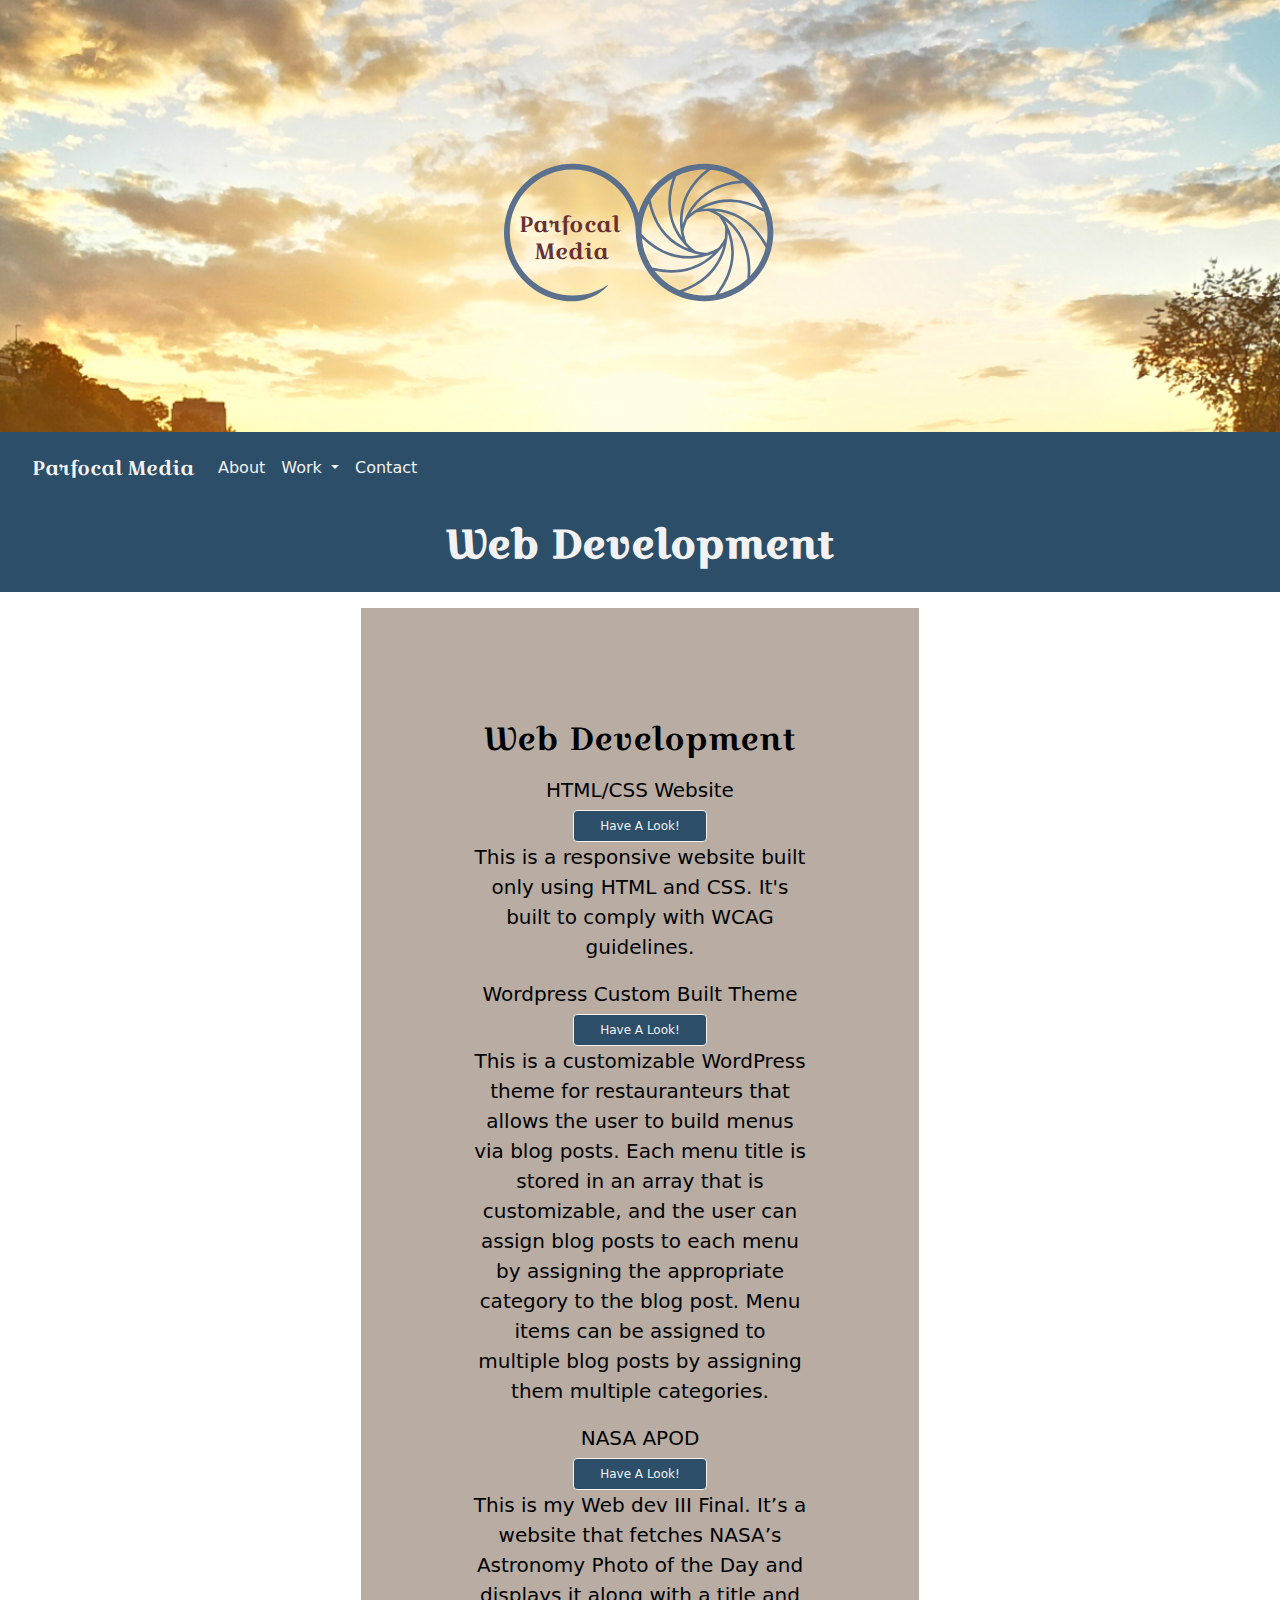
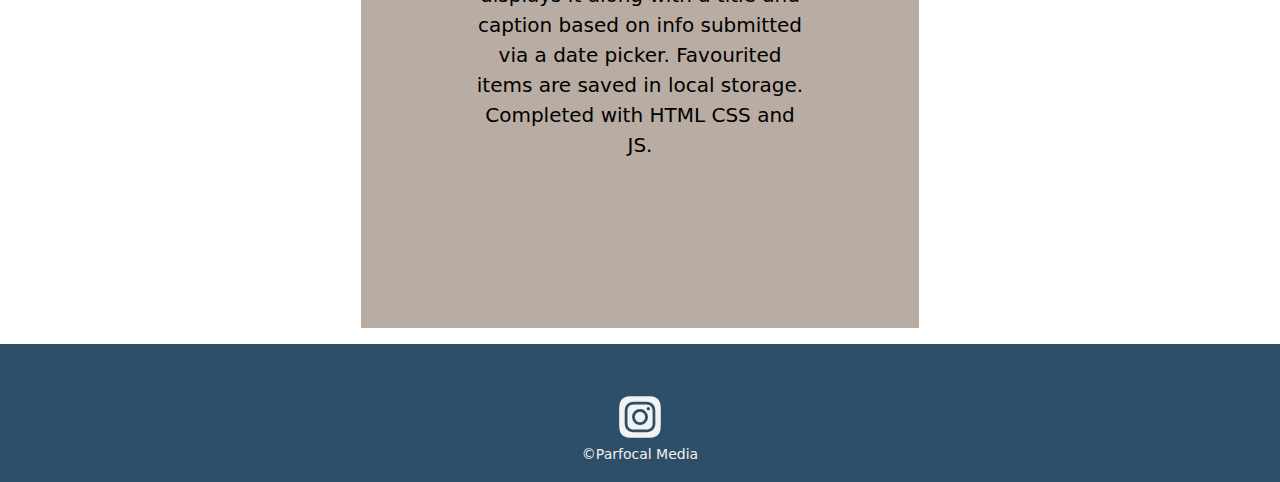
<file: webdev.html>
<!DOCTYPE html>
<html lang="en">
<head>
    <meta charset="UTF-8">
    <meta http-equiv="X-UA-Compatible" content="IE=edge">
    <meta name="viewport" content="width=device-width, initial-scale=1.0">
    <title>Parfocal - WebDev</title>
    <link rel="stylesheet" href="styles/style.css">
    <link rel="preconnect" href="https://fonts.googleapis.com">
    <link rel="preconnect" href="https://fonts.gstatic.com" crossorigin>
    <link href="https://fonts.googleapis.com/css2?family=Croissant+One&family=Raleway:ital@0;1&display=swap" rel="stylesheet">
    <link rel="icon" href="imgs/logo_small_transparent.png" type="image/x-icon">
</head>
<body>
    <header>
        <a href="#skiptarget" class="skip">Skip to main content</a>
        <!--headder with background image-->
        <div class="headderbanner">
            <!--logo and link home-->
            <a class="vectorlink" href="index.html">
                <svg class="headlogo" version="1.1" xmlns="http://www.w3.org/2000/svg" xmlns:xlink="http://www.w3.org/1999/xlink" viewBox="-55 0 1200 600">
                    <style type="text/css">
                        .st1{fill:#5A708C;}
                        .st3{fill:#683131;
                            font-family: 'Croissant One', cursive;
                            font-size: 83px;
                        }
                    </style>
                    <g id="Layer_3">
                        <g>
                            <path class="st1" d="M787.1,44.1c-116.8,0-215.4,77.6-247.1,184c-31.8-106.4-130.4-184-247.1-184C150.5,44.1,35,159.6,35,302
                                s115.5,257.9,257.9,257.9c51.3,0,112.5-30.1,133.6-63.2c-38,26.1-84,41.4-133.6,41.4C162.5,538.1,56.8,432.4,56.8,302
                                S162.5,65.9,292.9,65.9S529,171.6,529,302c0,12.1,4.8,58.7,11,73.8c31.8,106.4,130.4,184,247.1,184
                                c142.4,0,257.9-115.5,257.9-257.9S929.5,44.1,787.1,44.1z M1019.5,344.3c-21.2-37.9-47.3-68.2-77.8-90.2
                                c-26.9-19.3-57.1-32.3-90-38.5c-18.6-3.5-35.9-4.5-50.7-4.1c-0.2-0.1-0.4-0.1-0.5-0.1l0,0.1c-7.8,0.2-14.9,0.7-21.2,1.4
                                c6.4-3.3,13.2-6.6,20.5-9.5c67-27.1,137.8-19.8,210.7,21.7c8.3,24.1,12.8,50,12.8,76.9C1023.2,316.4,1021.9,330.6,1019.5,344.3z
                                M948.2,474.6c-29.6,27.6-66.2,47.7-107,57.3c26.7-35.8,44-72.9,51.5-110.7c6.4-32.5,5.6-65.4-2.4-97.8
                                c-4.5-18.4-10.8-34.5-17.3-47.8c0-0.2-0.1-0.4-0.1-0.5l-0.2,0c-3.4-7-6.9-13.3-10.1-18.7c5.8,4.5,11.7,9.4,17.5,15
                                c52.8,50.2,75.4,118.5,67.2,203.1L948.2,474.6z M863.4,278.6c0.6,5.6,1.8,22.2-0.7,44.5c-2.5,5-10.5,19.7-24.7,37.1
                                c-4.9,2.9-19.5,10.9-40.8,17.8c-5.6-0.2-22.2-1.3-43.9-7c-4.6-3.2-18-13.2-33.2-29.7c-2.1-5.2-8-20.8-11.8-42.9
                                c1-5.5,4.5-21.8,13.2-42.5c3.8-4.1,15.5-15.9,34.1-28.6c5.4-1.4,21.7-5,44.2-5.6c5.3,1.8,21,7.6,40.2,19.2
                                C843.4,245.2,853.5,258.5,863.4,278.6z M591.2,433.8c-21.8-32.4-35.8-70.4-39.3-111.5c31,30.3,64.5,52,100,64.5
                                c24.1,8.5,49,12.7,74.4,12.7c7.6,0,15.2-0.4,22.8-1.1c18.9-1.9,35.7-5.8,49.8-10.3c0.2,0,0.3,0,0.4,0c0,0,0,0,0.1,0l0-0.2
                                c7.4-2.4,14.1-4.9,19.9-7.3c-5.3,5.1-11,10.2-17.3,15.2c-57.2,45.1-128,57.8-210.6,37.6L591.2,433.8z M712.6,250.9
                                c-3.1,7.2-5.5,13.9-7.5,19.8c-0.4-7.3-0.5-15-0.1-23c3.3-71.3,38.7-132.1,105.3-180.7c40.7,4,78.4,18.3,110.4,40.2
                                c-41.8,3.8-78.9,14.9-110.7,33c-28.8,16.4-53.1,38.6-72.4,65.8c-11,15.5-19,30.8-24.8,44.4c-0.1,0.2-0.3,0.3-0.3,0.4L712.6,250.9z
                                M1004.9,210.7c-37.7-19.8-75.5-30.9-112.4-32.8c-33.1-1.7-65.5,3.7-96.5,16.2c-17.6,7.1-32.6,15.6-44.9,23.9
                                c-0.2,0.1-0.4,0.1-0.5,0.1l0,0.1c-6.5,4.4-12.2,8.7-17.1,12.6c3.5-6.3,7.5-12.6,12.1-19.1c41.4-58.6,104.4-90.7,187.3-95.5
                                C964.4,141,989.3,173.4,1004.9,210.7z M794.9,66c-32.8,25.7-57.9,55-74.7,87.2c-15.3,29.3-23.8,61.1-25.3,94.5
                                c-0.8,19,0.7,36.2,3.1,50.7c0,0.2-0.1,0.4-0.1,0.5l0.2,0c1.3,7.7,2.8,14.7,4.4,20.8c-4.3-5.9-8.5-12.3-12.5-19.3
                                C654.1,238.6,651.1,168.2,681,91C712.9,75,749,65.9,787.1,65.9C789.7,65.9,792.3,65.9,794.9,66z M667.6,98.3
                                c-13.9,39.6-19.2,78-15.9,114.4c3,33,13,64.3,29.8,93.2c9.5,16.4,20.1,30,30,41c0.1,0.2,0.2,0.4,0.2,0.4l0.1-0.1
                                c5.3,5.8,10.3,10.8,14.9,15.1c-6.7-2.6-13.6-5.7-20.6-9.2c-64.2-32.8-105-91-121.4-172.9C605.2,146.5,633.7,118.3,667.6,98.3z
                                M577.4,193.4c9.7,41.4,26.1,77.2,48.8,106.4c20.3,26.1,45.7,47.1,75.5,62.3c16.9,8.6,33.2,14.4,47.4,18.3
                                c0.2,0.1,0.3,0.2,0.4,0.3l0.1-0.1c7.6,2,14.5,3.5,20.7,4.6c-7.2,1.4-14.8,2.6-22.7,3.4c-72.1,7-138.2-20.3-196.5-81.2
                                c0-1.7-0.1-3.5-0.1-5.2C551,262.8,560.6,225.9,577.4,193.4z M599.6,445.5c22,4.7,43.4,7,64,7c19.7,0,38.7-2.1,56.8-6.4
                                c32.2-7.6,61.8-22,88-42.8c14.9-11.8,26.9-24.2,36.3-35.6c0.2-0.1,0.3-0.2,0.4-0.3l-0.1-0.1c5-6,9.2-11.7,12.8-16.9
                                c-1.7,7.1-3.7,14.5-6.4,22.1c-23.7,68.9-76.5,117.8-156.9,145.5l0.5,1.5C657.3,503.5,624.4,477.8,599.6,445.5z M707.1,524.2
                                c41.8-15.6,76.4-37.6,103.1-65.3c23-23.8,40.1-52,50.9-83.6c6.1-18,9.5-34.9,11.3-49.6c0.1-0.2,0.2-0.4,0.2-0.4l-0.1-0.1
                                c0.9-7.8,1.4-14.9,1.6-21.2c2.4,6.9,4.7,14.2,6.6,22c17.3,70.8-0.6,140.5-53.3,207.2l1.4,1.1c-13.5,2.4-27.5,3.7-41.7,3.7
                                C759,538.1,732.1,533.2,707.1,524.2z M958.3,464.6c3-44.1-2.6-84.3-16.6-119.8c-12.1-30.8-30.6-58.1-54.9-81
                                c-13.8-13-27.8-23.2-40.4-30.9c-0.1-0.2-0.3-0.3-0.3-0.4l-0.1,0.1c-6.7-4.1-12.9-7.5-18.6-10.3c7.3,0.6,14.9,1.6,22.8,3.1
                                c71.3,13.6,127.2,58.7,166,133.9C1006.2,399.5,985.9,435.6,958.3,464.6z"/>
                        </g>
                    </g>
                    <g id="Layer_1">
                        <text><tspan x="90" y="300" class="st3">Parfocal</tspan><tspan x="150" y="400" class="st3">Media</tspan></text>
                    </g>
                </svg>
            </a>
        </div>
            <!--responsive nav-->
            <nav class="navbar navbar-expand-md">
                <a class="navbar-brand" href="index.html">Parfocal Media</a>
                <button class="navbar-toggler" type="button" data-bs-toggle="collapse" data-bs-target="#navbarNav">
                    <span class="navbar-dark navbar-toggler-icon"></span>
                </button>
                <div class="collapse navbar-collapse" id="navbarNav">
                    <ul class="navbar-nav">
                        <li class="nav-item">
                            <a class="nav-link" href="about.html">About</a>
                        </li>
                        <li class="nav-item dropdown">
                            <a class="nav-link dropdown-toggle" href="#" id="workDropdown" role="button" data-bs-toggle="dropdown" aria-expanded="false">
                                Work
                            </a>
                            <ul class="dropdown-menu" aria-labelledby="workDropdown">
                                <li><a class="dropdown-item" href="photography.html">Photography</a></li>
                                <li><a class="dropdown-item" href="videography.html">Videography</a></li>
                                <li><a class="dropdown-item" href="graphics.html">Graphic Design</a></li>
                                <li><a class="dropdown-item" href="webdev.html">Web Development</a></li>
                            </ul>
                        </li>
                        <li class="nav-item">
                            <a class="nav-link" href="contact.html">Contact</a>
                        </li>
                    </ul>
                </div>
            </nav>
    </header>
    <div class="container-fluid bluebanner">
        <h1 id="skiptarget">Web Development</h1>
    </div>
    <main>
        <div class="container">
            <div class="tanbox container webdev">
                <article itemscope itemtype="http://schema.org/CreativeWork">
                    <h2>Web Development</h2>
                    <section>
                        <h3 itemprop="name">HTML/CSS Website</h3>
                        <a itemprop="url" href="https://reds0004.github.io/mtm6201-midterm/" class="bpbt">
                            Have A Look!
                        </a>
                        <p itemprop="description">This is a responsive website built only using HTML and CSS. It's built to comply with WCAG guidelines.</p>
                    </section>
                    <section>
                        <h3 itemprop="name">Wordpress Custom Built Theme</h3>
                        <a itemprop="url" href="https://dev-servicetheme.pantheonsite.io/" class="bpbt">
                            Have A Look!
                        </a>
                        <p itemprop="description">This is a customizable WordPress theme for restauranteurs that allows the user to build menus via blog posts. Each menu title is stored in an array that is customizable, and the user can assign blog posts to each menu by assigning the appropriate category to the blog post. Menu items can be assigned to multiple blog posts by assigning them multiple categories.</p>
                    </section>
                    <section>
                        <h3 itemprop="name">NASA APOD</h3>
                        <a itemprop="url" href="https://reds0004.github.io/APOD_public/ " class="bpbt">
                            Have A Look!
                        </a>
                        <p itemprop="description">This is my Web dev III Final. It’s a website that fetches NASA’s Astronomy Photo of the Day and displays it along with a title and caption based on info submitted via a date picker. Favourited items are saved in local storage. Completed with HTML CSS and JS.</p>
                    </section>
                </article>
            </div>  
        </div>
    </main>
    <footer>
        <!--footer extending full width-->
        <div class="container-fluid">
            <!--social media links-->
            <ul class="smlist socials" itemscope itemtype="https://schema.org/LocalBusiness">
                <li><a itemprop="url" href="https://www.instagram.com/parfocalmedia/" target="_blank">
                    <svg xmlns="http://www.w3.org/2000/svg" data-name="Layer 1" width="50" height="50" viewBox="0 0 24 24" id="instagram">
                        <title>Instagram</title>
                        <path fill="#f2f2f2" d="M12,9.52A2.48,2.48,0,1,0,14.48,12,2.48,2.48,0,0,0,12,9.52Zm9.93-2.45a6.53,6.53,0,0,0-.42-2.26,4,4,0,0,0-2.32-2.32,6.53,6.53,0,0,0-2.26-.42C15.64,2,15.26,2,12,2s-3.64,0-4.93.07a6.53,6.53,0,0,0-2.26.42A4,4,0,0,0,2.49,4.81a6.53,6.53,0,0,0-.42,2.26C2,8.36,2,8.74,2,12s0,3.64.07,4.93a6.86,6.86,0,0,0,.42,2.27,3.94,3.94,0,0,0,.91,1.4,3.89,3.89,0,0,0,1.41.91,6.53,6.53,0,0,0,2.26.42C8.36,22,8.74,22,12,22s3.64,0,4.93-.07a6.53,6.53,0,0,0,2.26-.42,3.89,3.89,0,0,0,1.41-.91,3.94,3.94,0,0,0,.91-1.4,6.6,6.6,0,0,0,.42-2.27C22,15.64,22,15.26,22,12S22,8.36,21.93,7.07Zm-2.54,8A5.73,5.73,0,0,1,19,16.87,3.86,3.86,0,0,1,16.87,19a5.73,5.73,0,0,1-1.81.35c-.79,0-1,0-3.06,0s-2.27,0-3.06,0A5.73,5.73,0,0,1,7.13,19a3.51,3.51,0,0,1-1.31-.86A3.51,3.51,0,0,1,5,16.87a5.49,5.49,0,0,1-.34-1.81c0-.79,0-1,0-3.06s0-2.27,0-3.06A5.49,5.49,0,0,1,5,7.13a3.51,3.51,0,0,1,.86-1.31A3.59,3.59,0,0,1,7.13,5a5.73,5.73,0,0,1,1.81-.35h0c.79,0,1,0,3.06,0s2.27,0,3.06,0A5.73,5.73,0,0,1,16.87,5a3.51,3.51,0,0,1,1.31.86A3.51,3.51,0,0,1,19,7.13a5.73,5.73,0,0,1,.35,1.81c0,.79,0,1,0,3.06S19.42,14.27,19.39,15.06Zm-1.6-7.44a2.38,2.38,0,0,0-1.41-1.41A4,4,0,0,0,15,6c-.78,0-1,0-3,0s-2.22,0-3,0a4,4,0,0,0-1.38.26A2.38,2.38,0,0,0,6.21,7.62,4.27,4.27,0,0,0,6,9c0,.78,0,1,0,3s0,2.22,0,3a4.27,4.27,0,0,0,.26,1.38,2.38,2.38,0,0,0,1.41,1.41A4.27,4.27,0,0,0,9,18.05H9c.78,0,1,0,3,0s2.22,0,3,0a4,4,0,0,0,1.38-.26,2.38,2.38,0,0,0,1.41-1.41A4,4,0,0,0,18.05,15c0-.78,0-1,0-3s0-2.22,0-3A3.78,3.78,0,0,0,17.79,7.62ZM12,15.82A3.81,3.81,0,0,1,8.19,12h0A3.82,3.82,0,1,1,12,15.82Zm4-6.89a.9.9,0,0,1,0-1.79h0a.9.9,0,0,1,0,1.79Z"></path>
                    </svg>
                </a></li>
                <!-- links out for now
                <li><a itemprop="url" href="https://www.facebook.com/" target="_blank">
                    <svg xmlns="http://www.w3.org/2000/svg" data-name="Layer 1" width="50" height="50" viewBox="0 0 24 24" id="facebook">
                        <title>Facebook</title>
                        <path fill="#f2f2f2" d="M20.9,2H3.1A1.1,1.1,0,0,0,2,3.1V20.9A1.1,1.1,0,0,0,3.1,22h9.58V14.25h-2.6v-3h2.6V9a3.64,3.64,0,0,1,3.88-4,20.26,20.26,0,0,1,2.33.12v2.7H17.3c-1.26,0-1.5.6-1.5,1.47v1.93h3l-.39,3H15.8V22h5.1A1.1,1.1,0,0,0,22,20.9V3.1A1.1,1.1,0,0,0,20.9,2Z"></path></svg>        
                </a></li>
                <li><a itemprop="url" href="https://ca.linkedin.com/"  target="_blank">
                    <svg xmlns="http://www.w3.org/2000/svg" data-name="Layer 1" width="50" height="50" viewBox="0 0 24 24" id="linkedin">
                        <title>Linked In</title>
                        <path fill="#f2f2f2" d="M20.47,2H3.53A1.45,1.45,0,0,0,2.06,3.43V20.57A1.45,1.45,0,0,0,3.53,22H20.47a1.45,1.45,0,0,0,1.47-1.43V3.43A1.45,1.45,0,0,0,20.47,2ZM8.09,18.74h-3v-9h3ZM6.59,8.48h0a1.56,1.56,0,1,1,0-3.12,1.57,1.57,0,1,1,0,3.12ZM18.91,18.74h-3V13.91c0-1.21-.43-2-1.52-2A1.65,1.65,0,0,0,12.85,13a2,2,0,0,0-.1.73v5h-3s0-8.18,0-9h3V11A3,3,0,0,1,15.46,9.5c2,0,3.45,1.29,3.45,4.06Z"></path>
                    </svg>
                </a></li>
                -->
            </ul>
            <div class="footercr" itemscope itemtype="https://schema.org/LocalBusiness">
                <small class="copyright" itemprop="legalName">&copy;Parfocal Media</small>
            </div>
        </div>
    </footer>
  
    <!-- Latest compiled and minified CSS -->
    <link rel="stylesheet" href="https://cdn.jsdelivr.net/npm/bootstrap@5.3.0/dist/css/bootstrap.min.css">

    <!-- jQuery library -->
    <script src="https://cdn.jsdelivr.net/npm/jquery@3.6.3/dist/jquery.slim.min.js"></script>

    <!-- Popper JS -->
    <script src="https://cdn.jsdelivr.net/npm/popper.js@1.16.1/dist/umd/popper.min.js"></script>

    <!-- JavaScript Bundle with Popper -->
    <script src="https://cdn.jsdelivr.net/npm/bootstrap@5.3.0/dist/js/bootstrap.bundle.min.js"></script>

</body>
</html>
</file>
<file: styles/style.css>
/* http://meyerweb.com/eric/tools/css/reset/ 
   v2.0 | 20110126
   License: none (public domain)
*/

html, body, div, span, applet, object, iframe,
h1, h2, h3, h4, h5, h6, p, blockquote, pre,
a, abbr, acronym, address, big, cite, code,
del, dfn, em, img, ins, kbd, q, s, samp,
small, strike, strong, sub, sup, tt, var,
b, u, i, center,
dl, dt, dd, ol, ul, li,
fieldset, form, label, legend,
table, caption, tbody, tfoot, thead, tr, th, td,
article, aside, canvas, details, embed, 
figure, figcaption, footer, header, hgroup, 
menu, nav, output, ruby, section, summary,
time, mark, audio, video {
	margin: 0;
	padding: 0;
	border: 0;
	font-size: 100%;
	font: inherit;
	vertical-align: baseline;
}
/* HTML5 display-role reset for older browsers */
article, aside, details, figcaption, figure, 
footer, header, hgroup, menu, nav, section {
	display: block;
}
body {
	line-height: 1;
}
ol, ul {
	list-style: none;
}
blockquote, q {
	quotes: none;
}
blockquote:before, blockquote:after,
q:before, q:after {
	content: '';
	content: none;
}
table {
	border-collapse: collapse;
	border-spacing: 0;
}

/**** My Styles - Mobile ****/

/*** General ***/
img {
    display: block; 
    margin: 0 auto; 
    max-width: 100%;
    height: auto;
    margin-bottom: 1em;
}

  
  
  
  

body {
    font-family: 'Raleway', sans-serif;

}

/* style headdings set to inherit color from parent*/
body h1, h2 {
    font-family: 'Croissant One', cursive;
    font-weight: bold;
    color: inherit;
    text-align: center;
}

/*sizes for headdings*/
body h3 {
    margin-top: 1em;
    font-size: 1.25rem;
}

/*have articles inherit font color*/
article {
    color: inherit;
}

/*** Header ***/

/*apply and style headder background img*/
.headderbanner {
    background-image: url(../imgs/locks_flare-600_x_450.jpg);
    background-position: 50% 10%;
    background-size: 120%;
}

.vectorlink{
    max-height: 400px;
    display: flex;
 }

/*scale down svg*/
.headlogo {
    scale: 0.7;
}

/*Hide desktop stuff*/
.mobile-hid {
    display: none;
}


/** nav **/
nav.navbar {
    padding: 1rem 2rem;
    background-color: rgba(44,78,104,1);
}

nav a.navbar-brand {
    color: #f2f2f2;
    font-family: 'Croissant One', cursive;
}

.navbar-toggler,
.navbar-toggler:hover {
    color: #f2f2f2 !important;
    border-color: #f2f2f2 !important;
}

.navbar-toggler-icon svg {
    fill: #f2f2f2;
}

ul li a.nav-link {
    color: #f2f2f2;
}

li ul.dropdown-menu {
    background-color: rgba(44,78,104,1);
}

li ul li a.dropdown-item {
    color: #f2f2f2;
}

li ul li a.dropdown-item:hover {
    color: #f2f2f2;
    background-color: rgba(44,78,104,1);
}

nav a.navbar-brand:hover,
ul li a:hover, 
.navbar-nav li.nav-item a.nav-link:hover,
.navbar-nav li.nav-item a.dropdown-toggle:hover,
.navbar-nav li.nav-item a.dropdown-toggle:active,
.navbar-nav li.nav-item a.dropdown-toggle:disabled,
.navbar-nav li.nav-item a.dropdown-toggle:visited {
    color: #f2f2f2 !important;
    text-decoration: underline;
}

.navbar-nav .nav-link.active, .navbar-nav .nav-link.show {
    color:#f2f2f2 !important;
}

/*skiplink hider*/
.skip {
    position: absolute;
    left: -10000px;
    top: auto;
    width: 1px;
    height: 1px;
    overflow: hidden;
}

/*skiplink un-hider*/
.skip:focus {
    position: static;
    width: auto;
    height: auto;
}

/*** Main ***/

/** Hero Banner **/

/*hero img*/
.hero {
    background-image: url(../imgs/sunset_hull-600_x_450.jpg);
    background-position: center;
    background-size: cover;
    margin: 0.5em;
    padding: 3em 0.5em;
}

/*style 1 article not in a colour div*/
article.nobox {
    padding: 1em;
}

/*stle blue hero*/
.bluebox {
    background-color: rgba(44,78,104,1);
    padding-top: 4em;
    padding-bottom: 2em;
    color: #f2f2f2;
}

/*style blue bars with h1 in them at top*/
.bluebanner {
    background-color: rgba(44,78,104,1);
    color: #f2f2f2;
    padding: 1em;
    margin-top: 0;
    margin-bottom: 1em;
}

/* style article in hero*/
.bluebox article {
    margin: 0em 2em 1em 2em;
    text-align: center;
    line-height: 1.5;
}

/*style the tan boxes*/
.tanbox {
    background-color: #B8ACA3;
    color: black;
    text-align: center;
    margin-bottom: 1em;
    padding: 3em 2em;
}

/*style article in the tan boxes*/
.tanbox article {
    padding-bottom: 2em;
}


/*center headders in hero*/
.headders {
    text-align: center;
}

/** button styles **/
button.bpbt {
    background-color: rgba(44,78,104,1);
    border: 1px solid #f2f2f2;
    padding: 1em;
    align-self: center;
}

a.bpbt {
    background-color: rgba(44,78,104,1);
    border: 1px solid #f2f2f2;
    padding: 0.5em 1em;
    align-self: center;
    display: block;
    margin: 0 30% 0 30%;
    color: #f2f2f2;
    text-decoration: none;
    border-radius: 4px;
    font-size: 0.75rem;
}

a.bpbt:hover {
    transform: scale(1.05);
    text-decoration: underline;
}


/*span box to add extra border to the buttons*/
.bpbt span {
    border: 1px solid #f2f2f2;
    color: #f2f2f2;
    padding: 0.5em 1em;
    
}

/*style button hover*/
.bttn div:hover {
    text-decoration: underline;
    color: #f2f2f2
}

/*fix padding on lists*/
.centered-list {
    padding: 0;
  }

/* Styling for video iframes */
.video-wrapper {
    position: relative;
    padding-bottom: 56.25%; /* 16:9 aspect ratio */
    overflow: hidden;
}

.video-wrapper iframe {
    position: absolute;
    width: 100%;
    height: 100%;
    border: none;
}

/* Styling for the figcaption */
.videobox figure figcaption {
    display: block;
    padding: 10px;
    margin-top: 10px; /* Add margin to separate caption from video */
    background-color: rgba(44,78,104,0.7);
    color: #fff;
    width: 100%;
}

.design-card {
    margin-bottom: 1.5em;
    border: 2px solid rgba(44,78,104,0.7);
}

/* Set a maximum height for the carousel container */
.carousel {
    height: 70vh; /* Adjust this value as needed */
    overflow: hidden; /* Hide any content that exceeds the maximum height */
    display: flex;
    align-items: center;
}

/* Style the carousel and its items */
.carousel-inner {
    max-height: 100%; /* Make the carousel fit within the container's max-height */
    object-fit: cover;
}

.carousel-item .active {
    display: flex;
}

/* Style the figure or picture tags */
.carousel-item figure,
.carousel-item picture {
    margin: 0; /* Remove any default margins */
    padding: 0; /* Remove any default padding */
    max-height: 100%; /* Make the figure/picture take the full height of the carousel item */
    display: flex;
    align-items: center;
    align-self: center;
    justify-content: center;
    object-fit: cover;
}

.carousel-item figure img,
.carousel-item figure picture {
    align-self: center;
}

.carousel-item figcaption {
    align-self: flex-end;
}

figure.project-svg img,
.carousel-item img {
    width: auto;
    max-height: 70vh;
    object-fit: cover; /* Scale the image to fully cover the container while maintaining aspect ratio */
}

article.card-info {
    background-color: rgba(44,78,104,0.7);
    color: #f2f2f2;
    margin-bottom: 1em;
    text-align: center;
}



/* Adjust the caption's position */
figcaption,
figcaption.carousel-caption {
    bottom: 0; /* Position the caption at the bottom */
    width: 50%;
    background-color: rgba(44,78,104,0.7); /* Add a semi-transparent background */
    text-align: center;
    border-radius: .5em;
    color: white; /* Set the caption text color */
    padding: 0.5em; /* Add some padding */
    margin-left: auto;
    margin-right: auto;
    margin-bottom: 2em;
}

button.carousel-control-next,
button.carousel-control-prev {
    background-color: rgba(44,78,104,0.7);
    height: 20%;
    margin-top: 25%;
}

/** form styles **/
.form-group {
    display: flex;
    flex-direction: column;
}

/*align form labels right*/
.form-group label {
    text-align: start;
}


/*** Footer ***/

/* style footer */
footer .container-fluid {
    background-color: rgba(44,78,104,1);
    display: flex;
    flex-direction: column;
    justify-content: center;
}

ul.smlist{
    padding: 1em 0 0 0;
    margin: auto;
}

/*social media links flexbox*/
.socials {
    display: flex;
    flex-direction: row;
    justify-content: center;
}

/*style social media svg*/
.socials svg {
    margin: 2em;
    margin-bottom: 0em;
}

/*center stuff in footer*/
.footercr {
    text-align: center;
    color: #f2f2f2;
    margin-bottom: 1em;
}

.copyright {
    text-align: center;
    margin: auto;
}

/*hero banner was breaking below here so i moved this rule up from xs*/
@media only screen and (min-width: 380px) {
    
    .hero {
        padding: 3em 1em;
        margin: 1em;
    }
}

/**** botstrap sm ****/
@media only screen and (min-width: 576px) {
    /*bigger imgs*/
    .headderbanner {
        background-image: url(../imgs/locks_flare-900_x_675.jpg);
    }

    .hero {
        background-image: url(../imgs/sunset_hull-900_x_675.jpg); 
        padding: 3em;
    }

    /*bigger font*/
    article {
        font-size: 1.25em;
    }

    button.carousel-control-next,
    button.carousel-control-prev {
    height: 100%;
    margin-top: 0;
    }

}
/**** bootstrap md ****/
@media only screen and (min-width: 768px){

    /*adjust position/size of headder*/
    .headderbanner {
        background-size: 150%;
    }


    .headlogo {
        scale: 0.4;
    }

    figure figcaption.carousel-caption {
        display: block;
        padding: 10px;
        margin-top: 10px; /* Add margin to separate caption from video */
        background-color: rgba(44,78,104,0.7);
        color: #fff;
    }

    .design-card {
        padding: 0 1em 0 1em;
    }

    .videobox figure figcaption {
        width: 70%;
    }


}

/**** bootstrap lg ****/
@media only screen and (min-width:992px) {

    /*** General ***/
    /*bigger images again*/
    .headderbanner {
        background-image: url(../imgs/locks_flare-1800_x_1350.jpg);
    }

    .hero {
        background-image: url(../imgs/sunset_hull-1800_x_1350.jpg);
    }

    /*hide stuff from desktop*/
    .desktop-hid {
        display: none;
    }

    /*display stuff that was hidden from mobile*/
    .mobile-hid {
        display: block;
    }
    /*** Header ***/

    .headderbanner {
        padding-top: 2rem;
    }

    .videobox figure figcaption {
        width: 50%;
    }

    /** nav **/

    /*style hover on desktop nav links*/
    
    /*** Main ***/
    /* make webdev tan box in work smaller*/
    div.webdev {
        max-width: 50%;
        padding: 10%;
    }

    div.swiper {
        width: 90%;
    }

    /* re appear swiper buttons */

    
    /*** Footer ***/
    
}
</file>
